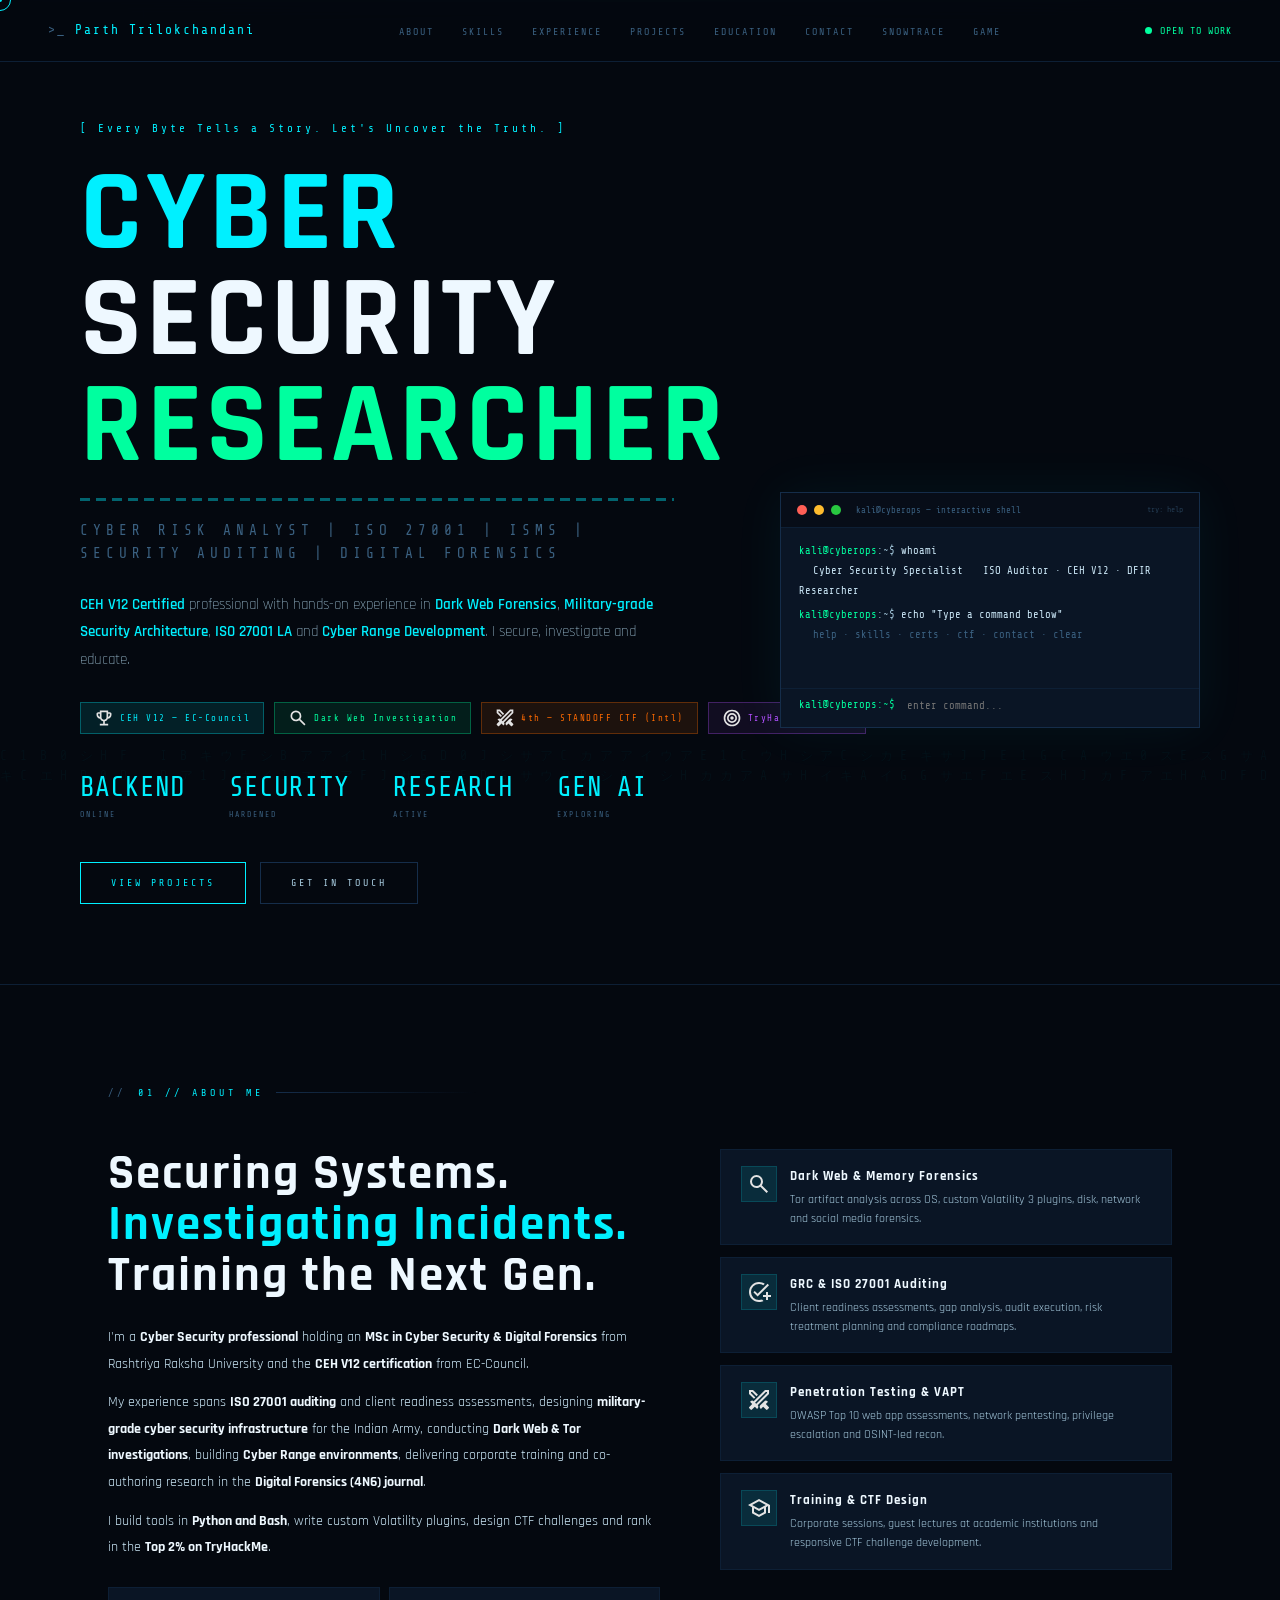
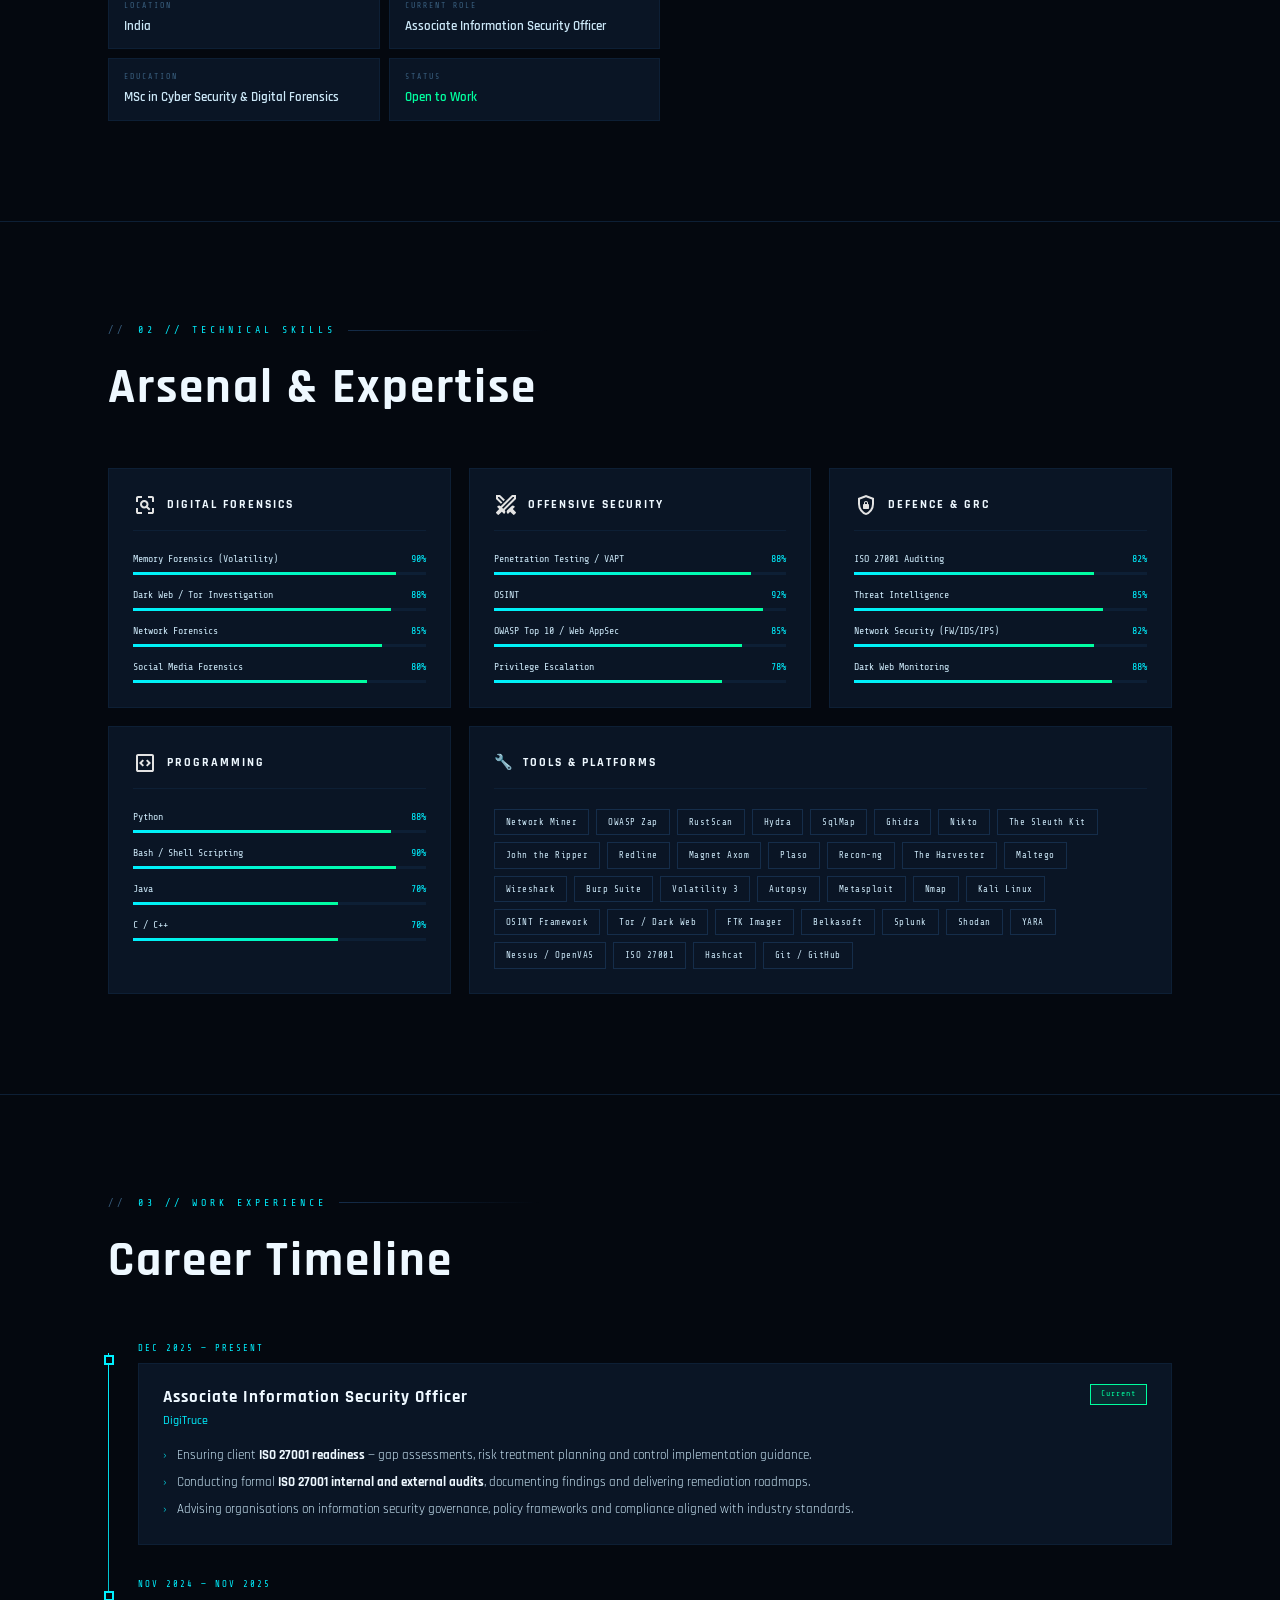
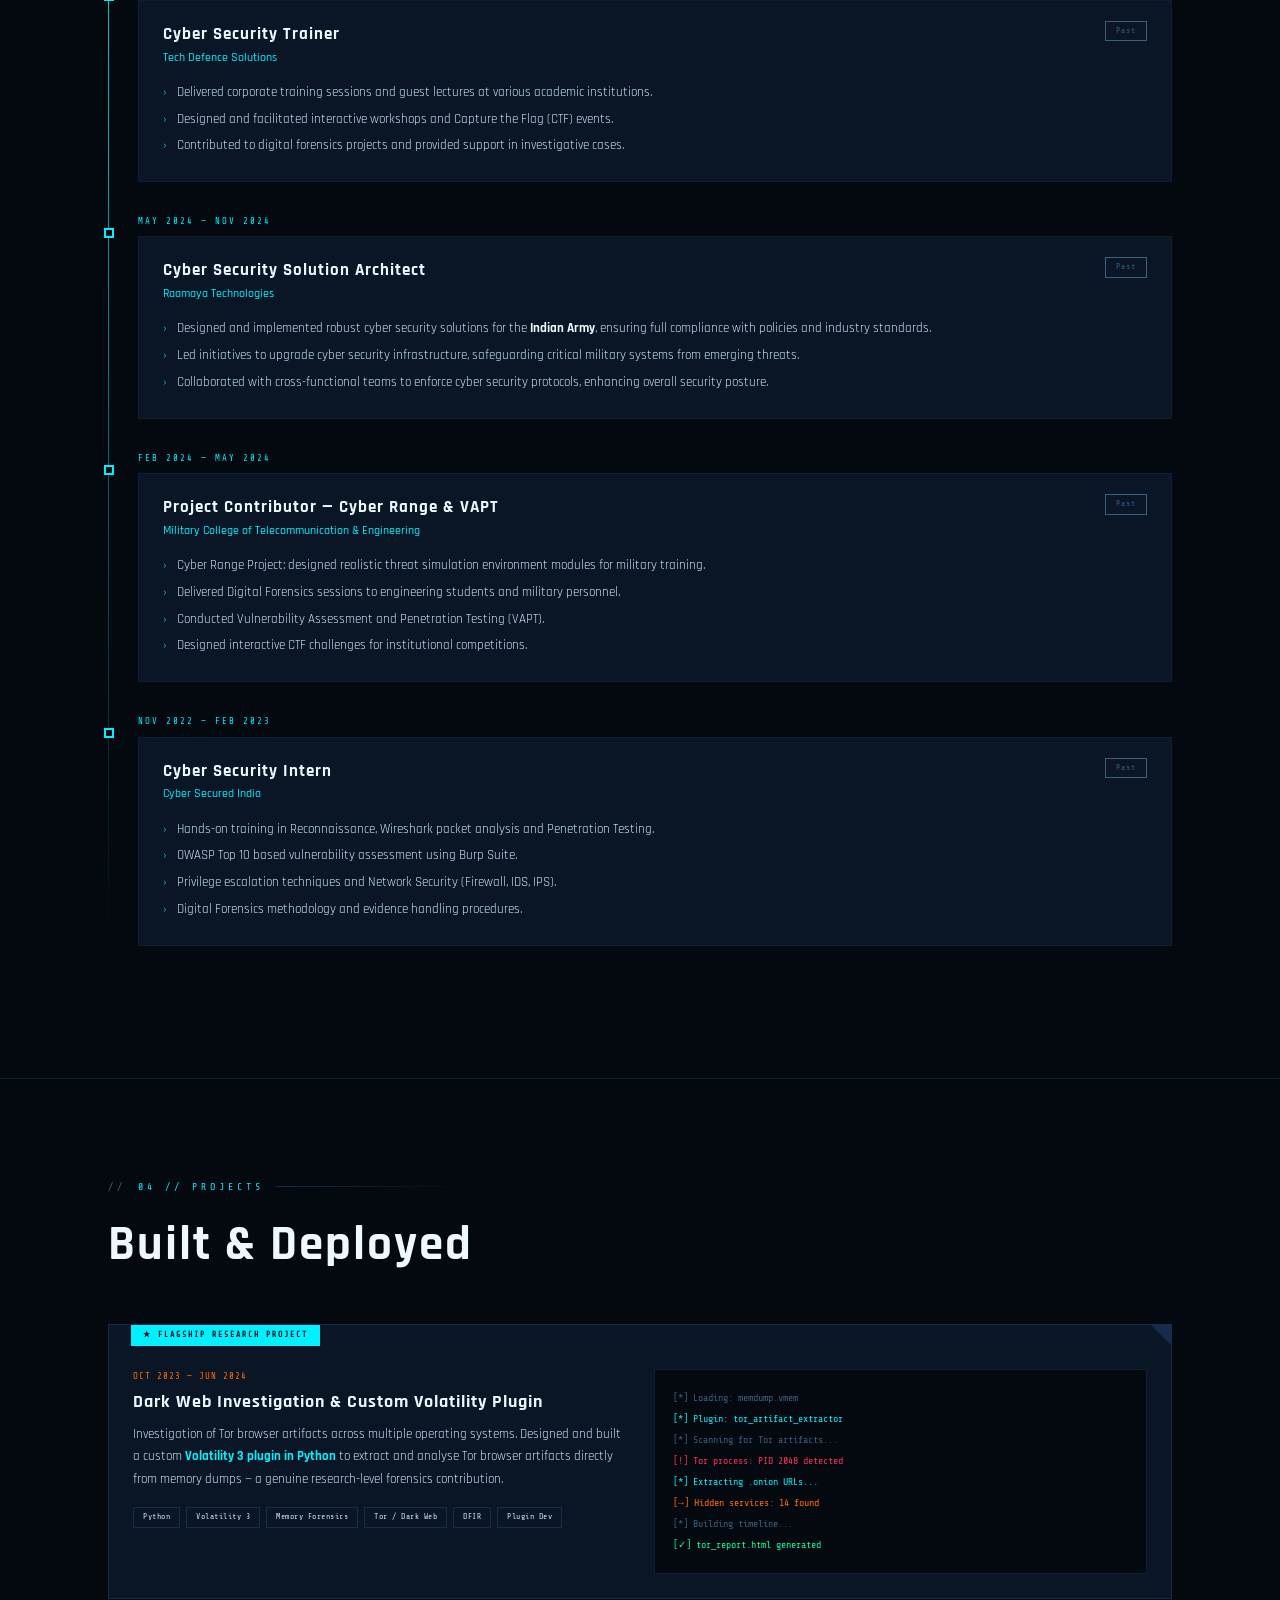
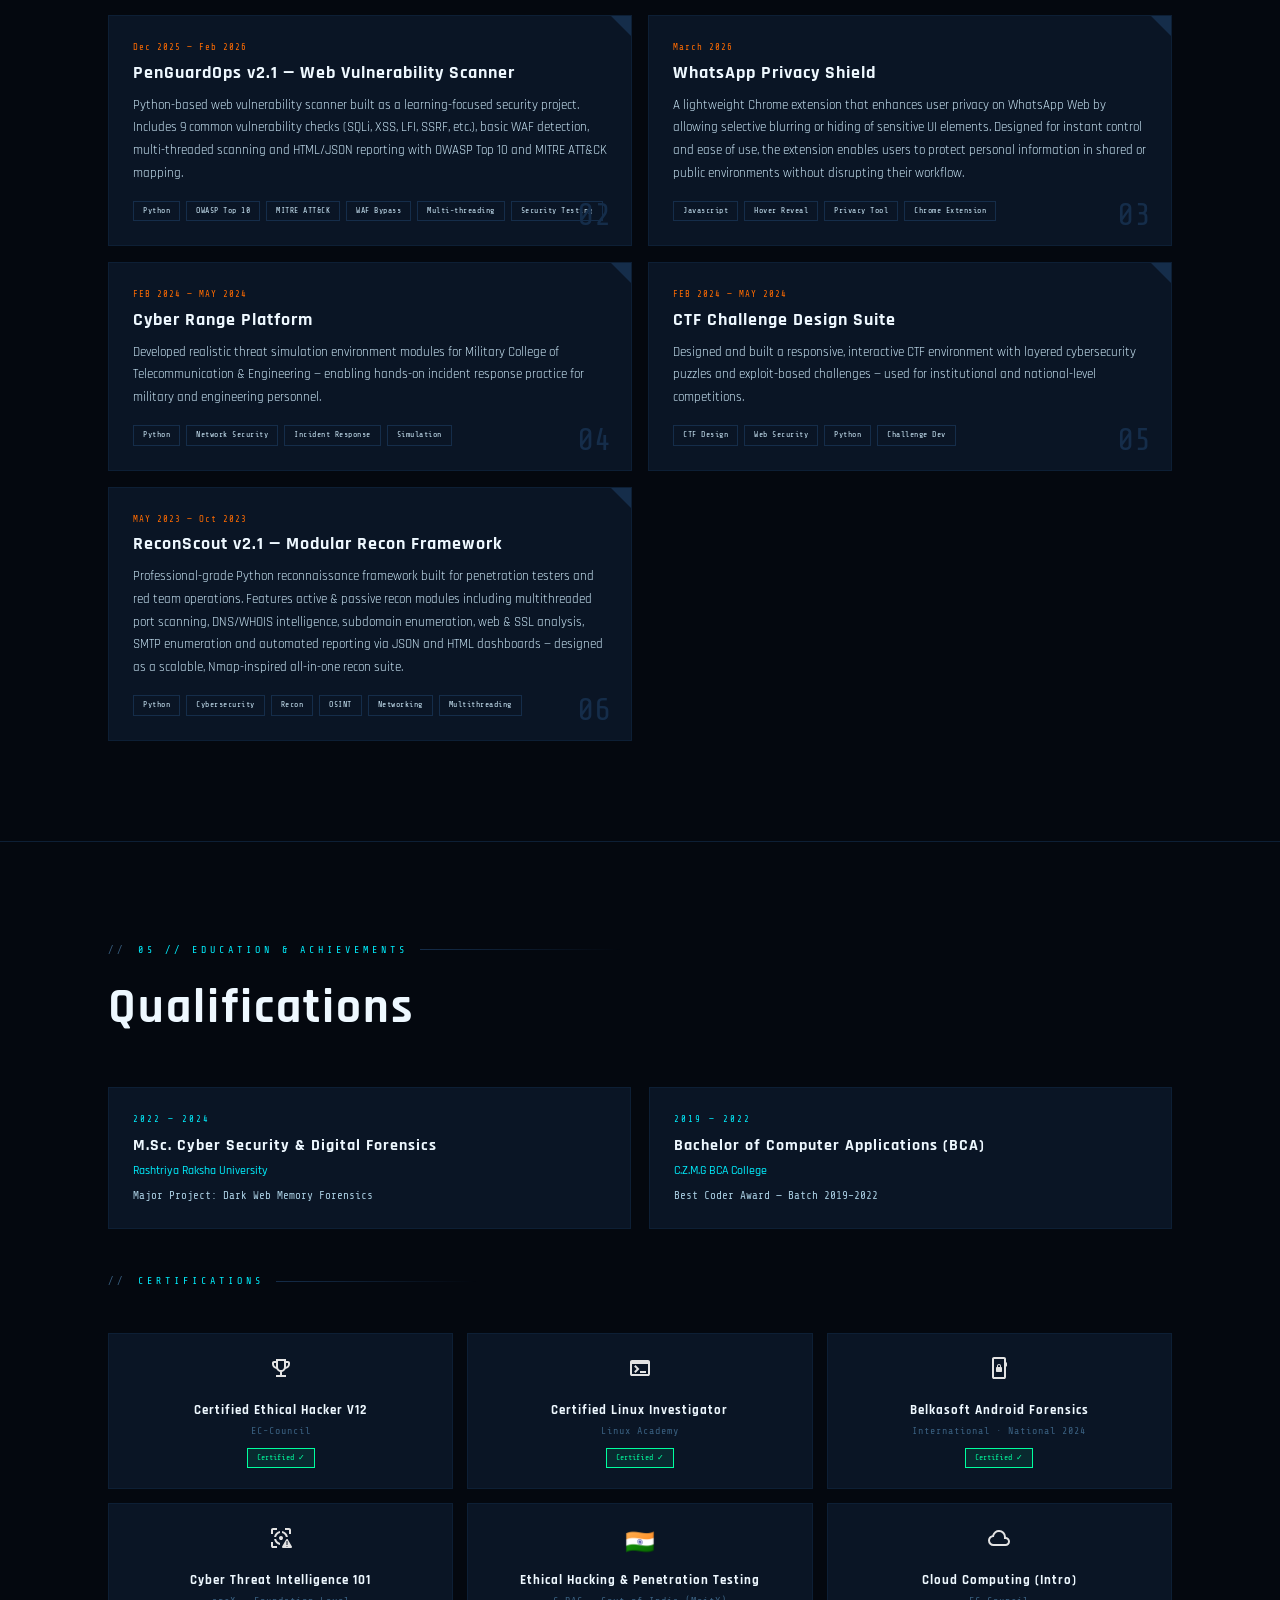
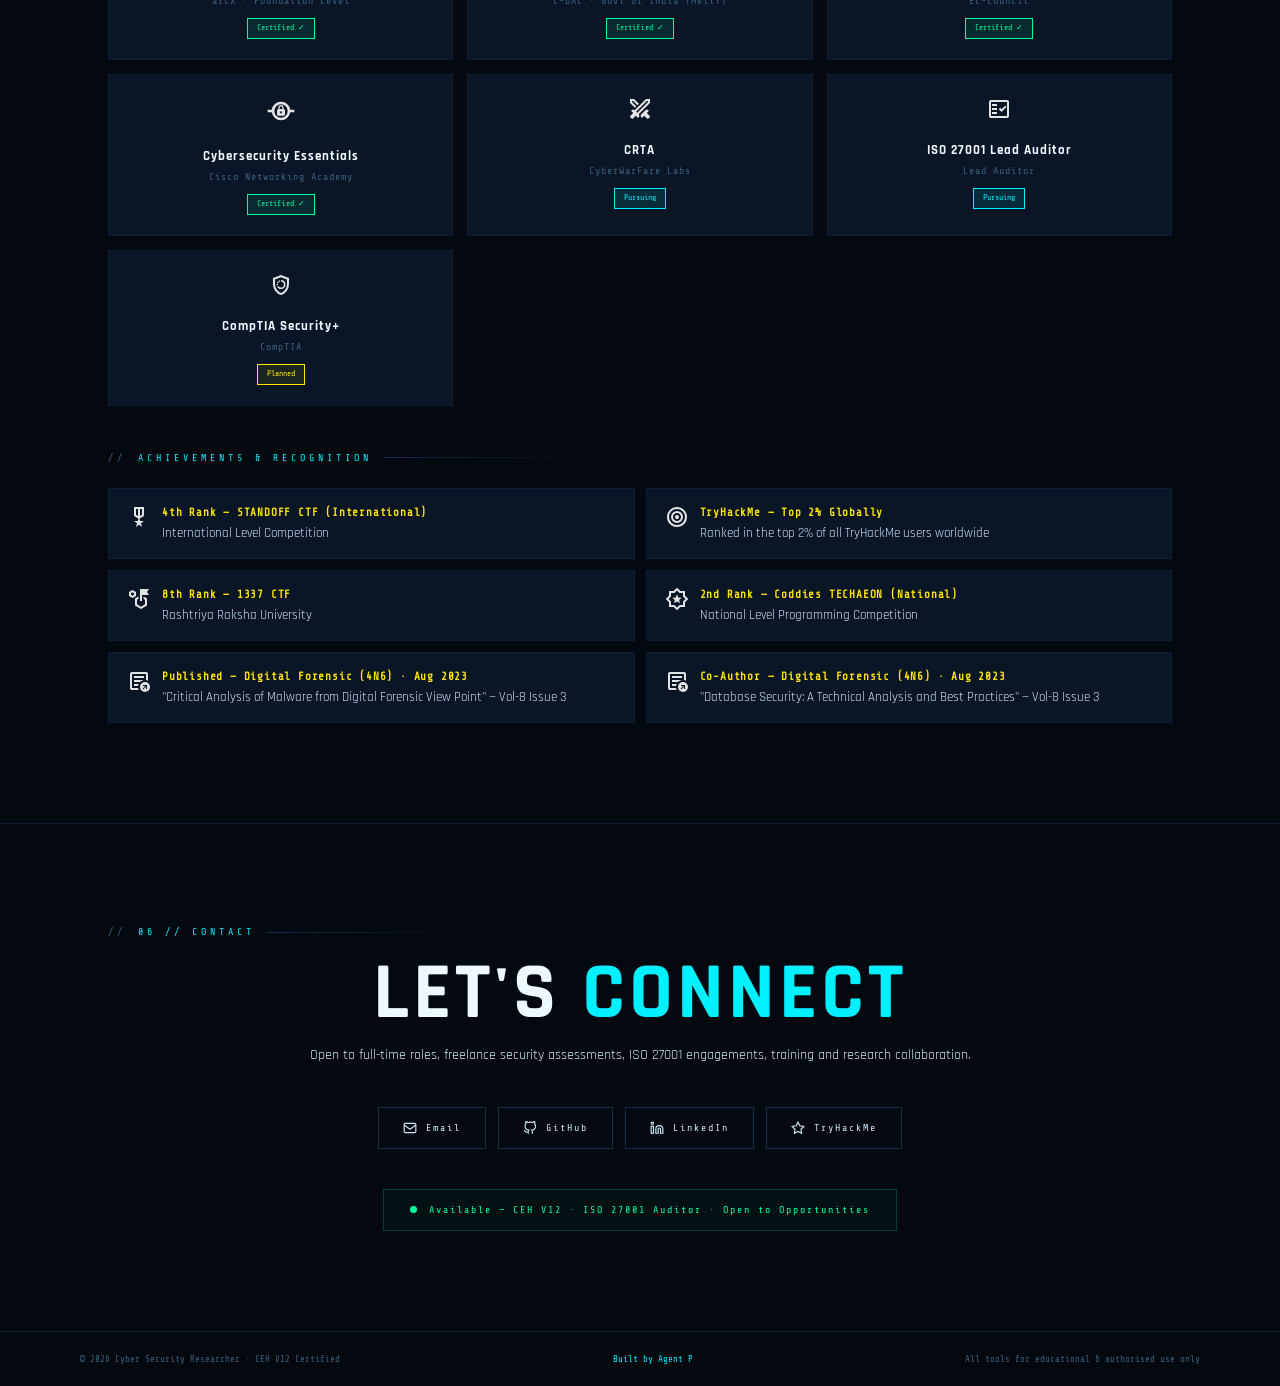
<file: index.html>
<!DOCTYPE html>
<html lang="en">
<head>
<meta charset="UTF-8">
<meta name="viewport" content="width=device-width, initial-scale=1.0">
<title>Cyber Security Researcher</title>
<link rel="icon" type="image/png" href="favicon.svg">
<link href="https://fonts.googleapis.com/css2?family=Share+Tech+Mono&family=Rajdhani:wght@300;400;500;600;700&display=swap" rel="stylesheet">
<link rel="stylesheet" href="styles.css">
</head>
<body>

<canvas id="matrix-canvas"></canvas>
<div class="scanline"></div>
<div class="cursor" id="cursor"></div>
<div class="cursor-dot" id="cursorDot"></div>

<nav>
  <div class="nav-logo"><span>&gt;_</span> Parth Trilokchandani</div>
  <ul class="nav-links">
    <li><a href="#about">About</a></li>
    <li><a href="#skills">Skills</a></li>
    <li><a href="#experience">Experience</a></li>
    <li><a href="#projects">Projects</a></li>
    <li><a href="#education">Education</a></li>
    <li><a href="#contact">Contact</a></li>
    <li><a href="https://parthtrilokchandani.github.io/SnowTrace/">SnowTrace</a></li>
    <li><a href="packet-defender.html">Game</a></li>
  </ul>
  <div class="nav-status"><div class="status-dot"></div>OPEN TO WORK</div>
  <button class="nav-hamburger" id="navHamburger" aria-label="Toggle navigation">
    <span></span><span></span><span></span>
  </button>
</nav>

<div class="mobile-nav" id="mobileNav">
  <a href="#about" class="mobile-nav-link">About</a>
  <a href="#skills" class="mobile-nav-link">Skills</a>
  <a href="#experience" class="mobile-nav-link">Experience</a>
  <a href="#projects" class="mobile-nav-link">Projects</a>
  <a href="#education" class="mobile-nav-link">Education</a>
  <a href="#contact" class="mobile-nav-link">Contact</a>
  <a href="packet-defender.html" class="mobile-nav-link">Game</a>
</div>

<main>

<!-- HERO -->
<section id="hero">
  <div class="hero-eyebrow">[ Every Byte Tells a Story. Let's Uncover the Truth. ]</div>
  <h1 class="hero-name"><span class="n-cyan">Cyber</span><br>Security<br><span class="n-green">Researcher</span></h1>
  <div class="hero-role">Cyber Risk Analyst | ISO 27001 | ISMS | Security Auditing | Digital Forensics</div>
  <p class="hero-tagline">
    <strong>CEH V12 Certified</strong> professional with hands-on experience in <strong>Dark Web Forensics</strong>,
    <strong>Military-grade Security Architecture</strong>, <strong>ISO 27001 LA</strong> and
    <strong>Cyber Range Development</strong>. I secure, investigate and educate.
  </p>
  <div class="hero-badges">
    <span class="hbadge hb-cyan"><svg height="20px" viewBox="0 -960 960 960" width="20px" fill="#e3e3e3"><path d="M280-120v-80h160v-124q-49-11-87.5-41.5T296-442q-75-9-125.5-65.5T120-640v-40q0-33 23.5-56.5T200-760h80v-80h400v80h80q33 0 56.5 23.5T840-680v40q0 76-50.5 132.5T664-442q-18 46-56.5 76.5T520-324v124h160v80H280Zm0-408v-152h-80v40q0 38 22 68.5t58 43.5Zm285 93q35-35 35-85v-240H360v240q0 50 35 85t85 35q50 0 85-35Zm115-93q36-13 58-43.5t22-68.5v-40h-80v152Zm-200-52Z"/></svg>
      CEH V12 — EC-Council</span>
    <span class="hbadge hb-green"><svg height="20px" viewBox="0 -960 960 960" width="20px" fill="#e3e3e3"><path d="M784-120 532-372q-30 24-69 38t-83 14q-109 0-184.5-75.5T120-580q0-109 75.5-184.5T380-840q109 0 184.5 75.5T640-580q0 44-14 83t-38 69l252 252-56 56ZM380-400q75 0 127.5-52.5T560-580q0-75-52.5-127.5T380-760q-75 0-127.5 52.5T200-580q0 75 52.5 127.5T380-400Z"/></svg>
      Dark Web Investigation</span>
    <span class="hbadge hb-orange"><svg height="20px" viewBox="0 -960 960 960" width="20px" fill="#e3e3e3"><path d="M762-96 645-212l-88 88-28-28q-23-23-23-57t23-57l169-169q23-23 57-23t57 23l28 28-88 88 116 117q12 12 12 28t-12 28l-50 50q-12 12-28 12t-28-12Zm118-628L426-270l5 4q23 23 23 57t-23 57l-28 28-88-88L198-96q-12 12-28 12t-28-12l-50-50q-12-12-12-28t12-28l116-117-88-88 28-28q23-23 57-23t57 23l4 5 454-454h160v160ZM334-583l24-23 23-24-23 24-24 23Zm-56 57L80-724v-160h160l198 198-57 56-174-174h-47v47l174 174-56 57Zm92 199 430-430v-47h-47L323-374l47 47Zm0 0-24-23-23-24 23 24 24 23Z"/></svg>
      4th — STANDOFF CTF (Intl)</span>
    <span class="hbadge hb-purple"><svg height="20px" viewBox="0 -960 960 960" width="20px" fill="#e3e3e3"><path d="M324-111.5Q251-143 197-197t-85.5-127Q80-397 80-480t31.5-156Q143-709 197-763t127-85.5Q397-880 480-880t156 31.5Q709-817 763-763t85.5 127Q880-563 880-480t-31.5 156Q817-251 763-197t-127 85.5Q563-80 480-80t-156-31.5ZM707-253q93-93 93-227t-93-227q-93-93-227-93t-227 93q-93 93-93 227t93 227q93 93 227 93t227-93Zm-397-57q-70-70-70-170t70-170q70-70 170-70t170 70q70 70 70 170t-70 170q-70 70-170 70t-170-70Zm283-57q47-47 47-113t-47-113q-47-47-113-47t-113 47q-47 47-47 113t47 113q47 47 113 47t113-47Zm-169.5-56.5Q400-447 400-480t23.5-56.5Q447-560 480-560t56.5 23.5Q560-513 560-480t-23.5 56.5Q513-400 480-400t-56.5-23.5Z"/></svg>
      TryHackMe Top 2%</span>
  </div>
  <div class="hero-stats">
    <div><div class="hstat-num">BACKEND</div><div class="hstat-label">ONLINE</div></div>
    <div><div class="hstat-num">SECURITY</div><div class="hstat-label">HARDENED</div></div>
    <div><div class="hstat-num">RESEARCH</div><div class="hstat-label">ACTIVE</div></div>
    <div><div class="hstat-num">GEN AI</div><div class="hstat-label">EXPLORING</div></div>
  </div>

  <div class="hero-cta">
    <a href="#projects" class="btn-primary"><span>View Projects</span></a>
    <a href="#contact" class="btn-secondary">Get In Touch</a>
  </div>

  <!-- INTERACTIVE TERMINAL -->
  <div class="hero-terminal">
    <div class="term-bar">
      <div class="term-dot td1"></div><div class="term-dot td2"></div><div class="term-dot td3"></div>
      <span class="term-title">kali@cyberops — interactive shell</span>
      <span class="term-hint">try: help</span>
    </div>
    <div class="term-output" id="termOutput">
      <span class="t-line"><span class="t-prompt">kali@cyberops</span>:~$ <span class="t-cmd">whoami</span></span>
      <span class="t-bright">  Cyber Security Specialist</span>
      <span class="t-bright">  ISO Auditor · CEH V12 · DFIR Researcher</span>
      <span class="t-gap"></span>
      <span class="t-line"><span class="t-prompt">kali@cyberops</span>:~$ <span class="t-cmd">echo "Type a command below"</span></span>
      <span class="t-out">  help · skills · certs · ctf · contact · clear</span>
    </div>
    <div class="term-input-row">
      <span class="term-input-prompt">kali@cyberops:~$&nbsp;</span>
      <input class="term-input" id="termInput" type="text" autocomplete="off" spellcheck="false" placeholder="enter command...">
    </div>
  </div>
</section>

<!-- ABOUT -->
<section id="about">
  <div class="section-wrap">
    <div class="section-label">01 // About Me</div>
    <div class="about-grid">
      <div>
        <h2 class="about-h2">Securing Systems.<br><em>Investigating Incidents.</em><br>Training the Next Gen.</h2>
        <p class="about-text">I'm a <strong>Cyber Security professional</strong> holding an <strong>MSc in Cyber Security &amp; Digital Forensics</strong> from Rashtriya Raksha University and the <strong>CEH V12 certification</strong> from EC-Council.</p>
        <p class="about-text">My experience spans <strong>ISO 27001 auditing</strong> and client readiness assessments, designing <strong>military-grade cyber security infrastructure</strong> for the Indian Army, conducting <strong>Dark Web &amp; Tor investigations</strong>, building <strong>Cyber Range environments</strong>, delivering corporate training and co-authoring research in the <strong>Digital Forensics (4N6) journal</strong>.</p>
        <p class="about-text">I build tools in <strong>Python and Bash</strong>, write custom Volatility plugins, design CTF challenges and rank in the <strong>Top 2% on TryHackMe</strong>.</p>
        <div class="info-grid">
          <div class="info-item"><div class="info-key">Location</div><div class="info-val">India</div></div>
          <div class="info-item"><div class="info-key">Current Role</div><div class="info-val">Associate Information Security Officer</div></div>
          <div class="info-item"><div class="info-key">Education</div><div class="info-val">MSc in Cyber Security &amp; Digital Forensics</div></div>
          <div class="info-item"><div class="info-key">Status</div><div class="info-val" style="color:var(--green)">Open to Work</div></div>
        </div>
      </div>
      <div class="focus-list">
        <div class="focus-item reveal">
          <div class="focus-icon"><svg height="24px" viewBox="0 -960 960 960" width="24px" fill="#e3e3e3"><path d="M784-120 532-372q-30 24-69 38t-83 14q-109 0-184.5-75.5T120-580q0-109 75.5-184.5T380-840q109 0 184.5 75.5T640-580q0 44-14 83t-38 69l252 252-56 56ZM380-400q75 0 127.5-52.5T560-580q0-75-52.5-127.5T380-760q-75 0-127.5 52.5T200-580q0 75 52.5 127.5T380-400Z"/></svg>
          </div>
          <div><div class="focus-title">Dark Web &amp; Memory Forensics</div><div class="focus-desc">Tor artifact analysis across OS, custom Volatility 3 plugins, disk, network and social media forensics.</div></div>
        </div>
        <div class="focus-item reveal">
          <div class="focus-icon"><svg height="24px" viewBox="0 -960 960 960" width="24px" fill="#e3e3e3"><path d="M480-80q-83 0-156-31.5T197-197q-54-54-85.5-127T80-480q0-83 31.5-156T197-763q54-54 127-85.5T480-880q65 0 123 19t107 53l-58 59q-38-24-81-37.5T480-800q-133 0-226.5 93.5T160-480q0 133 93.5 226.5T480-160q32 0 62-6t58-17l60 61q-41 20-86 31t-94 11Zm280-80v-120H640v-80h120v-120h80v120h120v80H840v120h-80ZM424-296 254-466l56-56 114 114 400-401 56 56-456 457Z"/></svg>
          </div>
          <div><div class="focus-title">GRC &amp; ISO 27001 Auditing</div><div class="focus-desc">Client readiness assessments, gap analysis, audit execution, risk treatment planning and compliance roadmaps.</div></div>
        </div>
        <div class="focus-item reveal">
          <div class="focus-icon"><svg height="24px" viewBox="0 -960 960 960" width="24px" fill="#e3e3e3"><path d="M762-96 645-212l-88 88-28-28q-23-23-23-57t23-57l169-169q23-23 57-23t57 23l28 28-88 88 116 117q12 12 12 28t-12 28l-50 50q-12 12-28 12t-28-12Zm118-628L426-270l5 4q23 23 23 57t-23 57l-28 28-88-88L198-96q-12 12-28 12t-28-12l-50-50q-12-12-12-28t12-28l116-117-88-88 28-28q23-23 57-23t57 23l4 5 454-454h160v160ZM334-583l24-23 23-24-23 24-24 23Zm-56 57L80-724v-160h160l198 198-57 56-174-174h-47v47l174 174-56 57Zm92 199 430-430v-47h-47L323-374l47 47Zm0 0-24-23-23-24 23 24 24 23Z"/></svg>
          </div>
          <div><div class="focus-title">Penetration Testing &amp; VAPT</div><div class="focus-desc">OWASP Top 10 web app assessments, network pentesting, privilege escalation and OSINT-led recon.</div></div>
        </div>
        <div class="focus-item reveal">
          <div class="focus-icon"><svg height="24px" viewBox="0 -960 960 960" width="24px" fill="#e3e3e3"><path d="M480-120 200-272v-240L40-600l440-240 440 240v320h-80v-276l-80 44v240L480-120Zm0-332 274-148-274-148-274 148 274 148Zm0 241 200-108v-151L480-360 280-470v151l200 108Zm0-241Zm0 90Zm0 0Z"/></svg>
          </div>
          <div><div class="focus-title">Training &amp; CTF Design</div><div class="focus-desc">Corporate sessions, guest lectures at academic institutions and responsive CTF challenge development.</div></div>
        </div>
      </div>
    </div>
  </div>
</section>

<!-- SKILLS -->
<section id="skills">
  <div class="section-wrap">
    <div class="section-label">02 // Technical Skills</div>
    <h2 class="skills-h2">Arsenal &amp; Expertise</h2>
    <div class="skills-grid">
      <div class="skill-category reveal">
        <div class="skill-cat-header"><svg height="24px" viewBox="0 -960 960 960" width="24px" fill="#e3e3e3"><path d="M514-446q26-26 26-64t-26-64q-26-26-64-26t-64 26q-26 26-26 64t26 64q26 26 64 26t64-26Zm129 186L538-365q-20 13-42.5 19t-45.5 6q-71 0-120.5-49.5T280-510q0-71 49.5-120.5T450-680q71 0 120.5 49.5T620-510q0 23-6.5 45.5T594-422l106 106-57 56ZM200-120q-33 0-56.5-23.5T120-200v-160h80v160h160v80H200Zm400 0v-80h160v-160h80v160q0 33-23.5 56.5T760-120H600ZM120-600v-160q0-33 23.5-56.5T200-840h160v80H200v160h-80Zm640 0v-160H600v-80h160q33 0 56.5 23.5T840-760v160h-80Z"/></svg><span class="skill-cat-name">Digital Forensics</span></div>
        <div class="skill-bars">
          <div><div class="skill-bar-top"><span class="skill-name">Memory Forensics (Volatility)</span><span class="skill-pct">90%</span></div><div class="skill-bar-track"><div class="skill-bar-fill" data-width="90"></div></div></div>
          <div><div class="skill-bar-top"><span class="skill-name">Dark Web / Tor Investigation</span><span class="skill-pct">88%</span></div><div class="skill-bar-track"><div class="skill-bar-fill" data-width="88"></div></div></div>
          <div><div class="skill-bar-top"><span class="skill-name">Network Forensics</span><span class="skill-pct">85%</span></div><div class="skill-bar-track"><div class="skill-bar-fill" data-width="85"></div></div></div>
          <div><div class="skill-bar-top"><span class="skill-name">Social Media Forensics</span><span class="skill-pct">80%</span></div><div class="skill-bar-track"><div class="skill-bar-fill" data-width="80"></div></div></div>
        </div>
      </div>
      <div class="skill-category reveal">
        <div class="skill-cat-header"><svg xmlns="http://www.w3.org/2000/svg" height="24px" viewBox="0 -960 960 960" width="24px" fill="#e3e3e3"><path d="M762-96 645-212l-88 88-28-28q-23-23-23-57t23-57l169-169q23-23 57-23t57 23l28 28-88 88 116 117q12 12 12 28t-12 28l-50 50q-12 12-28 12t-28-12Zm118-628L426-270l5 4q23 23 23 57t-23 57l-28 28-88-88L198-96q-12 12-28 12t-28-12l-50-50q-12-12-12-28t12-28l116-117-88-88 28-28q23-23 57-23t57 23l4 5 454-454h160v160ZM334-583l24-23 23-24-23 24-24 23Zm-56 57L80-724v-160h160l198 198-57 56-174-174h-47v47l174 174-56 57Zm92 199 430-430v-47h-47L323-374l47 47Zm0 0-24-23-23-24 23 24 24 23Z"/></svg><span class="skill-cat-name">Offensive Security</span></div>
        <div class="skill-bars">
          <div><div class="skill-bar-top"><span class="skill-name">Penetration Testing / VAPT</span><span class="skill-pct">88%</span></div><div class="skill-bar-track"><div class="skill-bar-fill" data-width="88"></div></div></div>
          <div><div class="skill-bar-top"><span class="skill-name">OSINT</span><span class="skill-pct">92%</span></div><div class="skill-bar-track"><div class="skill-bar-fill" data-width="92"></div></div></div>
          <div><div class="skill-bar-top"><span class="skill-name">OWASP Top 10 / Web AppSec</span><span class="skill-pct">85%</span></div><div class="skill-bar-track"><div class="skill-bar-fill" data-width="85"></div></div></div>
          <div><div class="skill-bar-top"><span class="skill-name">Privilege Escalation</span><span class="skill-pct">78%</span></div><div class="skill-bar-track"><div class="skill-bar-fill" data-width="78"></div></div></div>
        </div>
      </div>
      <div class="skill-category reveal">
        <div class="skill-cat-header"><svg xmlns="http://www.w3.org/2000/svg" height="24px" viewBox="0 -960 960 960" width="24px" fill="#e3e3e3"><path d="M480-80q-139-35-229.5-159.5T160-516v-244l320-120 320 120v244q0 152-90.5 276.5T480-80Zm0-84q104-33 172-132t68-220v-189l-240-90-240 90v189q0 121 68 220t172 132Zm0-316Zm-80 160h160q17 0 28.5-11.5T600-360v-120q0-17-11.5-28.5T560-520v-40q0-33-23.5-56.5T480-640q-33 0-56.5 23.5T400-560v40q-17 0-28.5 11.5T360-480v120q0 17 11.5 28.5T400-320Zm40-200v-40q0-17 11.5-28.5T480-600q17 0 28.5 11.5T520-560v40h-80Z"/></svg><span class="skill-cat-name">Defence &amp; GRC</span></div>
        <div class="skill-bars">
          <div><div class="skill-bar-top"><span class="skill-name">ISO 27001 Auditing</span><span class="skill-pct">82%</span></div><div class="skill-bar-track"><div class="skill-bar-fill" data-width="82"></div></div></div>
          <div><div class="skill-bar-top"><span class="skill-name">Threat Intelligence</span><span class="skill-pct">85%</span></div><div class="skill-bar-track"><div class="skill-bar-fill" data-width="85"></div></div></div>
          <div><div class="skill-bar-top"><span class="skill-name">Network Security (FW/IDS/IPS)</span><span class="skill-pct">82%</span></div><div class="skill-bar-track"><div class="skill-bar-fill" data-width="82"></div></div></div>
          <div><div class="skill-bar-top"><span class="skill-name">Dark Web Monitoring</span><span class="skill-pct">88%</span></div><div class="skill-bar-track"><div class="skill-bar-fill" data-width="88"></div></div></div>
        </div>
      </div>
      <div class="skill-category reveal">
        <div class="skill-cat-header"><svg xmlns="http://www.w3.org/2000/svg" height="24px" viewBox="0 -960 960 960" width="24px" fill="#e3e3e3"><path d="m384-336 56-57-87-87 87-87-56-57-144 144 144 144Zm192 0 144-144-144-144-56 57 87 87-87 87 56 57ZM200-120q-33 0-56.5-23.5T120-200v-560q0-33 23.5-56.5T200-840h560q33 0 56.5 23.5T840-760v560q0 33-23.5 56.5T760-120H200Zm0-80h560v-560H200v560Zm0-560v560-560Z"/></svg><span class="skill-cat-name">Programming</span></div>
        <div class="skill-bars">
          <div><div class="skill-bar-top"><span class="skill-name">Python</span><span class="skill-pct">88%</span></div><div class="skill-bar-track"><div class="skill-bar-fill" data-width="88"></div></div></div>
          <div><div class="skill-bar-top"><span class="skill-name">Bash / Shell Scripting</span><span class="skill-pct">90%</span></div><div class="skill-bar-track"><div class="skill-bar-fill" data-width="90"></div></div></div>
          <div><div class="skill-bar-top"><span class="skill-name">Java</span><span class="skill-pct">70%</span></div><div class="skill-bar-track"><div class="skill-bar-fill" data-width="70"></div></div></div>
          <div><div class="skill-bar-top"><span class="skill-name">C / C++</span><span class="skill-pct">70%</span></div><div class="skill-bar-track"><div class="skill-bar-fill" data-width="70"></div></div></div>
        </div>
      </div>
      <div class="skill-category reveal" style="grid-column:span 2">
        <div class="skill-cat-header"><span class="skill-cat-icon">🔧</span><span class="skill-cat-name">Tools &amp; Platforms</span></div>
        <div class="tool-tags">
          <span class="tool-tag">Network Miner</span><span class="tool-tag">OWASP Zap</span><span class="tool-tag">RustScan</span>
          <span class="tool-tag">Hydra</span><span class="tool-tag">SqlMap</span><span class="tool-tag">Ghidra</span>
          <span class="tool-tag">Nikto</span><span class="tool-tag">The Sleuth Kit</span><span class="tool-tag">John the Ripper</span>
          <span class="tool-tag">Redline</span><span class="tool-tag">Magnet Axom</span><span class="tool-tag">Plaso</span>
          <span class="tool-tag">Recon-ng</span><span class="tool-tag">The Harvester</span><span class="tool-tag">Maltego</span>
          <span class="tool-tag">Wireshark</span><span class="tool-tag">Burp Suite</span><span class="tool-tag">Volatility 3</span>
          <span class="tool-tag">Autopsy</span><span class="tool-tag">Metasploit</span><span class="tool-tag">Nmap</span>
          <span class="tool-tag">Kali Linux</span><span class="tool-tag">OSINT Framework</span><span class="tool-tag">Tor / Dark Web</span>
          <span class="tool-tag">FTK Imager</span><span class="tool-tag">Belkasoft</span><span class="tool-tag">Splunk</span>
          <span class="tool-tag">Shodan</span><span class="tool-tag">YARA</span><span class="tool-tag">Nessus / OpenVAS</span>
          <span class="tool-tag">ISO 27001</span><span class="tool-tag">Hashcat</span><span class="tool-tag">Git / GitHub</span>
        </div>
      </div>
    </div>
  </div>
</section>

<!-- EXPERIENCE -->
<section id="experience">
  <div class="section-wrap">
    <div class="section-label">03 // Work Experience</div>
    <h2 class="exp-h2">Career Timeline</h2>
    <div class="exp-timeline">

      <div class="exp-item reveal">
        <div class="exp-period">DEC 2025 — PRESENT</div>
        <div class="exp-card">
          <div class="exp-top">
            <div><div class="exp-role">Associate Information Security Officer</div><div class="exp-org">DigiTruce</div></div>
            <span class="exp-tag tag-current">Current</span>
          </div>
          <ul class="exp-bullets">
            <li>Ensuring client <strong>ISO 27001 readiness</strong> — gap assessments, risk treatment planning and control implementation guidance.</li>
            <li>Conducting formal <strong>ISO 27001 internal and external audits</strong>, documenting findings and delivering remediation roadmaps.</li>
            <li>Advising organisations on information security governance, policy frameworks and compliance aligned with industry standards.</li>
          </ul>
        </div>
      </div>

      <div class="exp-item reveal">
        <div class="exp-period">NOV 2024 — NOV 2025</div>
        <div class="exp-card">
          <div class="exp-top">
            <div><div class="exp-role">Cyber Security Trainer</div><div class="exp-org">Tech Defence Solutions</div></div>
            <span class="exp-tag tag-past">Past</span>
          </div>
          <ul class="exp-bullets">
            <li>Delivered corporate training sessions and guest lectures at various academic institutions.</li>
            <li>Designed and facilitated interactive workshops and Capture the Flag (CTF) events.</li>
            <li>Contributed to digital forensics projects and provided support in investigative cases.</li>
          </ul>
        </div>
      </div>

      <div class="exp-item reveal">
        <div class="exp-period">MAY 2024 — NOV 2024</div>
        <div class="exp-card">
          <div class="exp-top">
            <div><div class="exp-role">Cyber Security Solution Architect</div><div class="exp-org">Raamaya Technologies</div></div>
            <span class="exp-tag tag-past">Past</span>
          </div>
          <ul class="exp-bullets">
            <li>Designed and implemented robust cyber security solutions for the <strong>Indian Army</strong>, ensuring full compliance with policies and industry standards.</li>
            <li>Led initiatives to upgrade cyber security infrastructure, safeguarding critical military systems from emerging threats.</li>
            <li>Collaborated with cross-functional teams to enforce cyber security protocols, enhancing overall security posture.</li>
          </ul>
        </div>
      </div>

      <div class="exp-item reveal">
        <div class="exp-period">FEB 2024 — MAY 2024</div>
        <div class="exp-card">
          <div class="exp-top">
            <div><div class="exp-role">Project Contributor — Cyber Range &amp; VAPT</div><div class="exp-org">Military College of Telecommunication &amp; Engineering</div></div>
            <span class="exp-tag tag-past">Past</span>
          </div>
          <ul class="exp-bullets">
            <li>Cyber Range Project: designed realistic threat simulation environment modules for military training.</li>
            <li>Delivered Digital Forensics sessions to engineering students and military personnel.</li>
            <li>Conducted Vulnerability Assessment and Penetration Testing (VAPT).</li>
            <li>Designed interactive CTF challenges for institutional competitions.</li>
          </ul>
        </div>
      </div>

      <div class="exp-item reveal">
        <div class="exp-period">NOV 2022 — FEB 2023</div>
        <div class="exp-card">
          <div class="exp-top">
            <div><div class="exp-role">Cyber Security Intern</div><div class="exp-org">Cyber Secured India</div></div>
            <span class="exp-tag tag-past">Past</span>
          </div>
          <ul class="exp-bullets">
            <li>Hands-on training in Reconnaissance, Wireshark packet analysis and Penetration Testing.</li>
            <li>OWASP Top 10 based vulnerability assessment using Burp Suite.</li>
            <li>Privilege escalation techniques and Network Security (Firewall, IDS, IPS).</li>
            <li>Digital Forensics methodology and evidence handling procedures.</li>
          </ul>
        </div>
      </div>

    </div>
  </div>
</section>

<!-- PROJECTS -->
<section id="projects">
  <div class="section-wrap">
    <div class="section-label">04 // Projects</div>
    <h2 class="proj-h2">Built &amp; Deployed</h2>
    <div class="projects-grid">

      <div class="project-card featured-proj reveal">
        <div class="feat-label">★ Flagship Research Project</div>
        <div class="feat-inner">
          <div>
            <div class="proj-period">OCT 2023 — JUN 2024</div>
            <div class="proj-title">Dark Web Investigation &amp; Custom Volatility Plugin</div>
            <div class="proj-desc">Investigation of Tor browser artifacts across multiple operating systems. Designed and built a custom <strong>Volatility 3 plugin in Python</strong> to extract and analyse Tor browser artifacts directly from memory dumps — a genuine research-level forensics contribution.</div>
            <div class="proj-tags">
              <span class="proj-tag">Python</span><span class="proj-tag">Volatility 3</span>
              <span class="proj-tag">Memory Forensics</span><span class="proj-tag">Tor / Dark Web</span>
              <span class="proj-tag">DFIR</span><span class="proj-tag">Plugin Dev</span>
            </div>
          </div>
          <div class="feat-visual">
            <span class="fv-dim">[*] Loading: memdump.vmem</span>
            <span>[*] Plugin: tor_artifact_extractor</span>
            <span class="fv-dim">[*] Scanning for Tor artifacts...</span>
            <span class="fv-red">[!] Tor process: PID 2048 detected</span>
            <span>[*] Extracting .onion URLs...</span>
            <span class="fv-orange">[→] Hidden services: 14 found</span>
            <span class="fv-dim">[*] Building timeline...</span>
            <span class="fv-green">[✓] tor_report.html generated</span>
          </div>
        </div>
      </div>

      <a href="https://github.com/ParthTrilokchandani/penguardops_v2.1" target="_blank" style="text-decoration: none; color: inherit;">
        <div class="project-card reveal">
        <div class="proj-period">Dec 2025 — Feb 2026</div>
        <div class="proj-title">PenGuardOps v2.1 — Web Vulnerability Scanner</div>
        <div class="proj-desc">Python-based web vulnerability scanner built as a learning-focused security project. Includes 9 common vulnerability checks (SQLi, XSS, LFI, SSRF, etc.), basic WAF detection, multi-threaded scanning and HTML/JSON reporting with OWASP Top 10 and MITRE ATT&CK mapping.</div>
        <div class="proj-tags"><span class="proj-tag">Python</span><span class="proj-tag">OWASP Top 10</span><span class="proj-tag">MITRE ATT&CK</span><span class="proj-tag">WAF Bypass</span><span class="proj-tag">Multi-threading</span><span class="proj-tag">Security Testing</span></div>
        <div class="proj-num">02</div>
        </div>
      </a>

      <a href="https://github.com/ParthTrilokchandani/whatsapp_blur_extension.git" target="_blank" style="text-decoration: none; color: inherit;">
        <div class="project-card reveal">
          <div class="proj-period">March 2026</div>
          <div class="proj-title">WhatsApp Privacy Shield</div>
          <div class="proj-desc">A lightweight Chrome extension that enhances user privacy on WhatsApp Web by allowing selective blurring or hiding of sensitive UI elements. Designed for instant control and ease of use, the extension enables users to protect personal information in shared or public environments without disrupting their workflow.</div>
          <div class="proj-tags"><span class="proj-tag">Javascript</span><span class="proj-tag">Hover Reveal</span><span class="proj-tag">Privacy Tool</span><span class="proj-tag">Chrome Extension</span></div>
          <div class="proj-num">03</div>
        </div>
      </a>

      <div class="project-card reveal">
        <div class="proj-period">FEB 2024 — MAY 2024</div>
        <div class="proj-title">Cyber Range Platform</div>
        <div class="proj-desc">Developed realistic threat simulation environment modules for Military College of Telecommunication &amp; Engineering — enabling hands-on incident response practice for military and engineering personnel.</div>
        <div class="proj-tags"><span class="proj-tag">Python</span><span class="proj-tag">Network Security</span><span class="proj-tag">Incident Response</span><span class="proj-tag">Simulation</span></div>
        <div class="proj-num">04</div>
      </div>

      <div class="project-card reveal">
        <div class="proj-period">FEB 2024 — MAY 2024</div>
        <div class="proj-title">CTF Challenge Design Suite</div>
        <div class="proj-desc">Designed and built a responsive, interactive CTF environment with layered cybersecurity puzzles and exploit-based challenges — used for institutional and national-level competitions.</div>
        <div class="proj-tags"><span class="proj-tag">CTF Design</span><span class="proj-tag">Web Security</span><span class="proj-tag">Python</span><span class="proj-tag">Challenge Dev</span></div>
        <div class="proj-num">05</div>
      </div>

      <a href="https://github.com/ParthTrilokchandani/ReconScout" target="_blank" style="text-decoration: none; color: inherit;">
        <div class="project-card reveal">
          <div class="proj-period">MAY 2023 — Oct 2023</div>
          <div class="proj-title">ReconScout v2.1 — Modular Recon Framework</div>
          <div class="proj-desc">
            Professional-grade Python reconnaissance framework built for penetration testers and red team operations. Features active & passive recon modules including multithreaded port scanning, DNS/WHOIS intelligence, subdomain enumeration, web & SSL analysis, SMTP enumeration and automated reporting via JSON and HTML dashboards — designed as a scalable, Nmap-inspired all-in-one recon suite.
          </div>
          <div class="proj-tags"><span class="proj-tag">Python</span><span class="proj-tag">Cybersecurity</span><span class="proj-tag">Recon</span><span class="proj-tag">OSINT</span><span class="proj-tag">Networking</span><span class="proj-tag">Multithreading</span></div>
          <div class="proj-num">06</div>
        </div>
      </a>

    </div>
  </div>
</section>

<!-- EDUCATION -->
<section id="education">
  <div class="section-wrap">
    <div class="section-label">05 // Education &amp; Achievements</div>
    <h2 class="edu-h2">Qualifications</h2>
    <div class="edu-grid">
      <div class="edu-card reveal">
        <div class="edu-year">2022 — 2024</div>
        <div class="edu-degree">M.Sc. Cyber Security &amp; Digital Forensics</div>
        <div class="edu-uni">Rashtriya Raksha University</div>
        <div class="edu-meta">Major Project: Dark Web Memory Forensics</div>
      </div>
      <div class="edu-card reveal">
        <div class="edu-year">2019 — 2022</div>
        <div class="edu-degree">Bachelor of Computer Applications (BCA)</div>
        <div class="edu-uni">C.Z.M.G BCA College</div>
        <div class="edu-meta">Best Coder Award — Batch 2019–2022</div>
      </div>
    </div>

    <div class="section-label" style="margin-top:44px;margin-bottom:20px">Certifications</div>
    <div class="cert-grid">
      <div class="cert-item reveal"><div class="cert-icon"><svg height="24px" viewBox="0 -960 960 960" width="24px" fill="#e3e3e3"><path d="M280-120v-80h160v-124q-49-11-87.5-41.5T296-442q-75-9-125.5-65.5T120-640v-40q0-33 23.5-56.5T200-760h80v-80h400v80h80q33 0 56.5 23.5T840-680v40q0 76-50.5 132.5T664-442q-18 46-56.5 76.5T520-324v124h160v80H280Zm0-408v-152h-80v40q0 38 22 68.5t58 43.5Zm285 93q35-35 35-85v-240H360v240q0 50 35 85t85 35q50 0 85-35Zm115-93q36-13 58-43.5t22-68.5v-40h-80v152Zm-200-52Z"/></svg></div><div class="cert-name">Certified Ethical Hacker V12</div><div class="cert-org">EC-Council</div><div class="cert-status cs-active">Certified ✓</div></div>
      <div class="cert-item reveal"><div class="cert-icon"><svg xmlns="http://www.w3.org/2000/svg" height="24px" viewBox="0 -960 960 960" width="24px" fill="#e3e3e3"><path d="M160-160q-33 0-56.5-23.5T80-240v-480q0-33 23.5-56.5T160-800h640q33 0 56.5 23.5T880-720v480q0 33-23.5 56.5T800-160H160Zm0-80h640v-400H160v400Zm140-40-56-56 103-104-104-104 57-56 160 160-160 160Zm180 0v-80h240v80H480Z"/></svg></div><div class="cert-name">Certified Linux Investigator</div><div class="cert-org">Linux Academy</div><div class="cert-status cs-active">Certified ✓</div></div>
      <div class="cert-item reveal"><div class="cert-icon"><svg xmlns="http://www.w3.org/2000/svg" height="24px" viewBox="0 -960 960 960" width="24px" fill="#e3e3e3"><path d="M280-40q-33 0-56.5-23.5T200-120v-720q0-33 23.5-56.5T280-920h400q33 0 56.5 23.5T760-840v124q18 7 29 22t11 34v80q0 19-11 34t-29 22v404q0 33-23.5 56.5T680-40H280Zm0-80h400v-720H280v720Zm0 0v-720 720Zm114-200h172q14 0 24-10t10-24v-132q0-14-10-24t-24-10h-6v-40q0-33-23.5-56.5T480-640q-33 0-56.5 23.5T400-560v40h-6q-14 0-24 10t-10 24v132q0 14 10 24t24 10Zm46-200v-40q0-17 11.5-28.5T480-600q17 0 28.5 11.5T520-560v40h-80Z"/></svg></div><div class="cert-name">Belkasoft Android Forensics</div><div class="cert-org">International · National 2024</div><div class="cert-status cs-active">Certified ✓</div></div>
      <div class="cert-item reveal"><div class="cert-icon"><svg xmlns="http://www.w3.org/2000/svg" height="24px" viewBox="0 -960 960 960" width="24px" fill="#e3e3e3"><path d="M160-80q-33 0-56.5-23.5T80-160v-160h80v160h160v80H160ZM80-640v-160q0-33 23.5-56.5T160-880h160v80H160v160H80Zm360 436q-92-14-157-79t-79-157h80q12 59 54.5 101.5T440-284v80ZM204-520q14-92 79-157.5T440-756v80q-59 12-101.5 54.5T284-520h-80Zm276 120q-33 0-56.5-23.5T400-480q0-34 23.5-57t56.5-23q34 0 57 23t23 57q0 33-23 56.5T480-400Zm196-120q-12-59-54.5-101.5T520-676v-80q92 14 157.5 79T756-520h-80Zm124-120v-160H640v-80h160q33 0 56.5 23.5T880-800v160h-80ZM560-80q-11 0-19.5-5.5T526-100q-5-9-5.5-19.5T525-140l160-280q6-9 15.5-15t20.5-6q11 0 20 5.5t14 15.5l160 280q6 9 5.5 20t-5.5 20q-6 9-15 14.5T880-80H560Zm174-46q6-6 6-14t-6-14q-6-6-14-6t-14 6q-6 6-6 14t6 14q6 6 14 6t14-6Zm-34-74h40v-160h-40v160Z"/></svg></div><div class="cert-name">Cyber Threat Intelligence 101</div><div class="cert-org">arcX · Foundation Level</div><div class="cert-status cs-active">Certified ✓</div></div>
      <div class="cert-item reveal"><div class="cert-icon">🇮🇳</div><div class="cert-name">Ethical Hacking &amp; Penetration Testing</div><div class="cert-org">C-DAC · Govt of India (MeitY)</div><div class="cert-status cs-active">Certified ✓</div></div>
      <div class="cert-item reveal"><div class="cert-icon"><svg xmlns="http://www.w3.org/2000/svg" height="24px" viewBox="0 -960 960 960" width="24px" fill="#e3e3e3"><path d="M260-160q-91 0-155.5-63T40-377q0-78 47-139t123-78q25-92 100-149t170-57q117 0 198.5 81.5T760-520q69 8 114.5 59.5T920-340q0 75-52.5 127.5T740-160H260Zm0-80h480q42 0 71-29t29-71q0-42-29-71t-71-29h-60v-80q0-83-58.5-141.5T480-720q-83 0-141.5 58.5T280-520h-20q-58 0-99 41t-41 99q0 58 41 99t99 41Zm220-240Z"/></svg></div><div class="cert-name">Cloud Computing (Intro)</div><div class="cert-org">EC-Council</div><div class="cert-status cs-active">Certified ✓</div></div>
      <div class="cert-item reveal"><div class="cert-icon"><svg xmlns="http://www.w3.org/2000/svg" height="32px" viewBox="0 -960 960 960" width="32px" fill="#e3e3e3"><path d="M295.5-268.5Q217-337 203-440H80v-80h123q14-103 92.5-171.5T480-760q106 0 184.5 68.5T757-520h123v80H757q-14 103-92.5 171.5T480-200q-106 0-184.5-68.5ZM480-280q83 0 141.5-58.5T680-480q0-83-58.5-141.5T480-680q-83 0-141.5 58.5T280-480q0 83 58.5 141.5T480-280Zm-80-60h160q17 0 28.5-11.5T600-380v-120q0-17-11.5-28.5T560-540v-36q0-35-23-59.5T480-660q-33 0-56.5 23.5T400-580v40q-17 0-28.5 11.5T360-500v120q0 17 11.5 28.5T400-340Zm80-70q-13 0-21.5-8.5T450-440q0-13 8.5-21.5T480-470q13 0 21.5 8.5T510-440q0 13-8.5 21.5T480-410Zm-40-130v-40q0-17 11.5-28.5T480-620q17 0 28.5 11.5T520-580v40h-80Zm40 100Z"/></svg></div><div class="cert-name">Cybersecurity Essentials</div><div class="cert-org">Cisco Networking Academy</div><div class="cert-status cs-active">Certified ✓</div></div>
      <div class="cert-item reveal"><div class="cert-icon"><svg xmlns="http://www.w3.org/2000/svg" height="24px" viewBox="0 -960 960 960" width="24px" fill="#e3e3e3"><path d="M762-96 645-212l-88 88-28-28q-23-23-23-57t23-57l169-169q23-23 57-23t57 23l28 28-88 88 116 117q12 12 12 28t-12 28l-50 50q-12 12-28 12t-28-12Zm118-628L426-270l5 4q23 23 23 57t-23 57l-28 28-88-88L198-96q-12 12-28 12t-28-12l-50-50q-12-12-12-28t12-28l116-117-88-88 28-28q23-23 57-23t57 23l4 5 454-454h160v160ZM334-583l24-23 23-24-23 24-24 23Zm-56 57L80-724v-160h160l198 198-57 56-174-174h-47v47l174 174-56 57Zm92 199 430-430v-47h-47L323-374l47 47Zm0 0-24-23-23-24 23 24 24 23Z"/></svg></div><div class="cert-name">CRTA</div><div class="cert-org">CyberWarFare Labs</div><div class="cert-status cs-pursuing">Pursuing</div></div>
      <div class="cert-item reveal"><div class="cert-icon"><svg xmlns="http://www.w3.org/2000/svg" height="24px" viewBox="0 -960 960 960" width="24px" fill="#e3e3e3"><path d="M160-120q-33 0-56.5-23.5T80-200v-560q0-33 23.5-56.5T160-840h640q33 0 56.5 23.5T880-760v560q0 33-23.5 56.5T800-120H160Zm0-80h640v-560H160v560Zm40-80h200v-80H200v80Zm382-80 198-198-57-57-141 142-57-57-56 57 113 113Zm-382-80h200v-80H200v80Zm0-160h200v-80H200v80Zm-40 400v-560 560Z"/></svg></div><div class="cert-name">ISO 27001 Lead Auditor</div><div class="cert-org">Lead Auditor</div><div class="cert-status cs-pursuing">Pursuing</div></div>
      <div class="cert-item reveal"><div class="cert-icon"><svg xmlns="http://www.w3.org/2000/svg" height="24px" viewBox="0 -960 960 960" width="24px" fill="#e3e3e3"><path d="M480-320q75 0 127.5-52.5T660-500q0-75-52.5-127.5T480-680v60q50 0 85 35t35 85q0 50-35 85t-85 35q-33 0-61.5-17T374-443l-52 29q24 44 66 69t92 25ZM330-466q13 0 21.5-8.5T360-496q0-13-8.5-21.5T330-526q-13 0-21.5 8.5T300-496q0 13 8.5 21.5T330-466Zm43.5-92.5Q382-567 382-580t-8.5-21.5Q365-610 352-610t-21.5 8.5Q322-593 322-580t8.5 21.5Q339-550 352-550t21.5-8.5ZM410-605q13 0 21.5-8.5T440-635q0-13-8.5-21.5T410-665q-13 0-21.5 8.5T380-635q0 13 8.5 21.5T410-605Zm70 525q-139-35-229.5-159.5T160-516v-244l320-120 320 120v244q0 152-90.5 276.5T480-80Zm0-84q104-33 172-132t68-220v-189l-240-90-240 90v189q0 121 68 220t172 132Zm0-316Z"/></svg></div><div class="cert-name">CompTIA Security+</div><div class="cert-org">CompTIA</div><div class="cert-status cs-planned">Planned</div></div>
    </div>

    <div class="section-label achievements-label">Achievements &amp; Recognition</div>
    <div class="achieve-grid">
      <div class="achieve-item reveal"><div class="ach-icon"><svg xmlns="http://www.w3.org/2000/svg" height="24px" viewBox="0 -960 960 960" width="24px" fill="#e3e3e3"><path d="M280-880h400v314q0 23-10 41t-28 29l-142 84 28 92h152l-124 88 48 152-124-94-124 94 48-152-124-88h152l28-92-142-84q-18-11-28-29t-10-41v-314Zm80 80v234l80 48v-282h-80Zm240 0h-80v282l80-48v-234ZM480-647Zm-40-12Zm80 0Z"/></svg></div><div class="ach-text"><strong>4th Rank — STANDOFF CTF (International)</strong>International Level Competition</div></div>
      <div class="achieve-item reveal"><div class="ach-icon"><svg xmlns="http://www.w3.org/2000/svg" height="24px" viewBox="0 -960 960 960" width="24px" fill="#e3e3e3"><path d="M324-111.5Q251-143 197-197t-85.5-127Q80-397 80-480t31.5-156Q143-709 197-763t127-85.5Q397-880 480-880t156 31.5Q709-817 763-763t85.5 127Q880-563 880-480t-31.5 156Q817-251 763-197t-127 85.5Q563-80 480-80t-156-31.5ZM707-253q93-93 93-227t-93-227q-93-93-227-93t-227 93q-93 93-93 227t93 227q93 93 227 93t227-93Zm-397-57q-70-70-70-170t70-170q70-70 170-70t170 70q70 70 70 170t-70 170q-70 70-170 70t-170-70Zm283-57q47-47 47-113t-47-113q-47-47-113-47t-113 47q-47 47-47 113t47 113q47 47 113 47t113-47Zm-169.5-56.5Q400-447 400-480t23.5-56.5Q447-560 480-560t56.5 23.5Q560-513 560-480t-23.5 56.5Q513-400 480-400t-56.5-23.5Z"/></svg></div><div class="ach-text"><strong>TryHackMe — Top 2% Globally</strong>Ranked in the top 2% of all TryHackMe users worldwide</div></div>
      <div class="achieve-item reveal"><div class="ach-icon"><svg xmlns="http://www.w3.org/2000/svg" height="24px" viewBox="0 -960 960 960" width="24px" fill="#e3e3e3"><path d="M220-520 80-600v-160l140-80 140 80v160l-140 80Zm0-92 60-34v-68l-60-34-60 34v68l60 34Zm440 123v-93l140 82v280L560-80 320-220v-280l140-82v93l-60 35v188l160 93 160-93v-188l-60-35Zm-140 89v-480h360l-80 120 80 120H600v240h-80Zm40 69ZM220-680Z"/></svg></div><div class="ach-text"><strong>8th Rank — 1337 CTF</strong>Rashtriya Raksha University</div></div>
      <div class="achieve-item reveal"><div class="ach-icon"><svg xmlns="http://www.w3.org/2000/svg" height="24px" viewBox="0 -960 960 960" width="24px" fill="#e3e3e3"><path d="m363-310 117-71 117 71-31-133 104-90-137-11-53-126-53 126-137 11 104 90-31 133ZM480-28 346-160H160v-186L28-480l132-134v-186h186l134-132 134 132h186v186l132 134-132 134v186H614L480-28Zm0-112 100-100h140v-140l100-100-100-100v-140H580L480-820 380-720H240v140L140-480l100 100v140h140l100 100Zm0-340Z"/></svg></div><div class="ach-text"><strong>2nd Rank — Coddies TECHAEON (National)</strong>National Level Programming Competition</div></div>
      <div class="achieve-item reveal"><div class="ach-icon"><svg xmlns="http://www.w3.org/2000/svg" height="24px" viewBox="0 -960 960 960" width="24px" fill="#e3e3e3"><path d="m648-140 112-112v92h40v-160H640v40h92L620-168l28 28Zm-448 20q-33 0-56.5-23.5T120-200v-560q0-33 23.5-56.5T200-840h560q33 0 56.5 23.5T840-760v268q-19-9-39-15.5t-41-9.5v-243H200v560h242q3 22 9.5 42t15.5 38H200Zm0-120v40-560 243-3 280Zm80-40h163q3-21 9.5-41t14.5-39H280v80Zm0-160h244q32-30 71.5-50t84.5-27v-3H280v80Zm0-160h400v-80H280v80ZM720-40q-83 0-141.5-58.5T520-240q0-83 58.5-141.5T720-440q83 0 141.5 58.5T920-240q0 83-58.5 141.5T720-40Z"/></svg></div><div class="ach-text"><strong>Published — Digital Forensic (4N6) · Aug 2023</strong>"Critical Analysis of Malware from Digital Forensic View Point" — Vol-8 Issue 3</div></div>
      <div class="achieve-item reveal"><div class="ach-icon"><svg xmlns="http://www.w3.org/2000/svg" height="24px" viewBox="0 -960 960 960" width="24px" fill="#e3e3e3"><path d="m648-140 112-112v92h40v-160H640v40h92L620-168l28 28Zm-448 20q-33 0-56.5-23.5T120-200v-560q0-33 23.5-56.5T200-840h560q33 0 56.5 23.5T840-760v268q-19-9-39-15.5t-41-9.5v-243H200v560h242q3 22 9.5 42t15.5 38H200Zm0-120v40-560 243-3 280Zm80-40h163q3-21 9.5-41t14.5-39H280v80Zm0-160h244q32-30 71.5-50t84.5-27v-3H280v80Zm0-160h400v-80H280v80ZM720-40q-83 0-141.5-58.5T520-240q0-83 58.5-141.5T720-440q83 0 141.5 58.5T920-240q0 83-58.5 141.5T720-40Z"/></svg></div><div class="ach-text"><strong>Co-Author — Digital Forensic (4N6) · Aug 2023</strong>"Database Security: A Technical Analysis and Best Practices" — Vol-8 Issue 3</div></div>
    </div>
  </div>
</section>

<!-- CONTACT -->
<section id="contact">
  <div class="section-wrap">
    <div class="section-label">06 // Contact</div>
    <h1 class="contact-h2">LET'S <em>CONNECT</em></h1>
    <p class="contact-sub">Open to full-time roles, freelance security assessments, ISO 27001 engagements, training and research collaboration.</p>
    <div class="contact-links">
      <a href="mailto:parthtrilokchandani@gmail.com" class="contact-link">
        <svg viewBox="0 0 24 24"><rect x="2" y="4" width="20" height="16" rx="2"/><path d="m2 7 10 7 10-7"/></svg>Email
      </a>
      <a href="https://github.com/ParthTrilokchandani" target="_blank" class="contact-link">
        <svg viewBox="0 0 24 24"><path d="M9 19c-5 1.5-5-2.5-7-3m14 6v-3.87a3.37 3.37 0 0 0-.94-2.61c3.14-.35 6.44-1.54 6.44-7A5.44 5.44 0 0 0 20 4.77 5.07 5.07 0 0 0 19.91 1S18.73.65 16 2.48a13.38 13.38 0 0 0-7 0C6.27.65 5.09 1 5.09 1A5.07 5.07 0 0 0 5 4.77a5.44 5.44 0 0 0-1.5 3.78c0 5.42 3.3 6.61 6.44 7A3.37 3.37 0 0 0 9 18.13V22"/></svg>GitHub
      </a>
      <a href="https://linkedin.com/in/parth-trilokchandani" target="_blank" class="contact-link">
        <svg viewBox="0 0 24 24"><path d="M16 8a6 6 0 0 1 6 6v7h-4v-7a2 2 0 0 0-2-2 2 2 0 0 0-2 2v7h-4v-7a6 6 0 0 1 6-6z"/><rect x="2" y="9" width="4" height="12"/><circle cx="4" cy="4" r="2"/></svg>LinkedIn
      </a>
      <a href="https://tryhackme.com/p/AgentP2026" target="_blank" class="contact-link">
        <svg viewBox="0 0 24 24"><polygon points="12 2 15.09 8.26 22 9.27 17 14.14 18.18 21.02 12 17.77 5.82 21.02 7 14.14 2 9.27 8.91 8.26 12 2"/></svg>TryHackMe
      </a>
    </div>
    <div class="avail-bar"><div class="status-dot"></div>Available — CEH V12 · ISO 27001 Auditor · Open to Opportunities</div>
  </div>
</section>

</main>

<footer>
  <span>© 2026 Cyber Security Researcher · CEH V12 Certified</span>
  <span style="color:var(--cyan)">Built by Agent P</span>
  <span>All tools for educational &amp; authorised use only</span>
</footer>

<script src="script.js"></script>
</body>
</html>
</file>
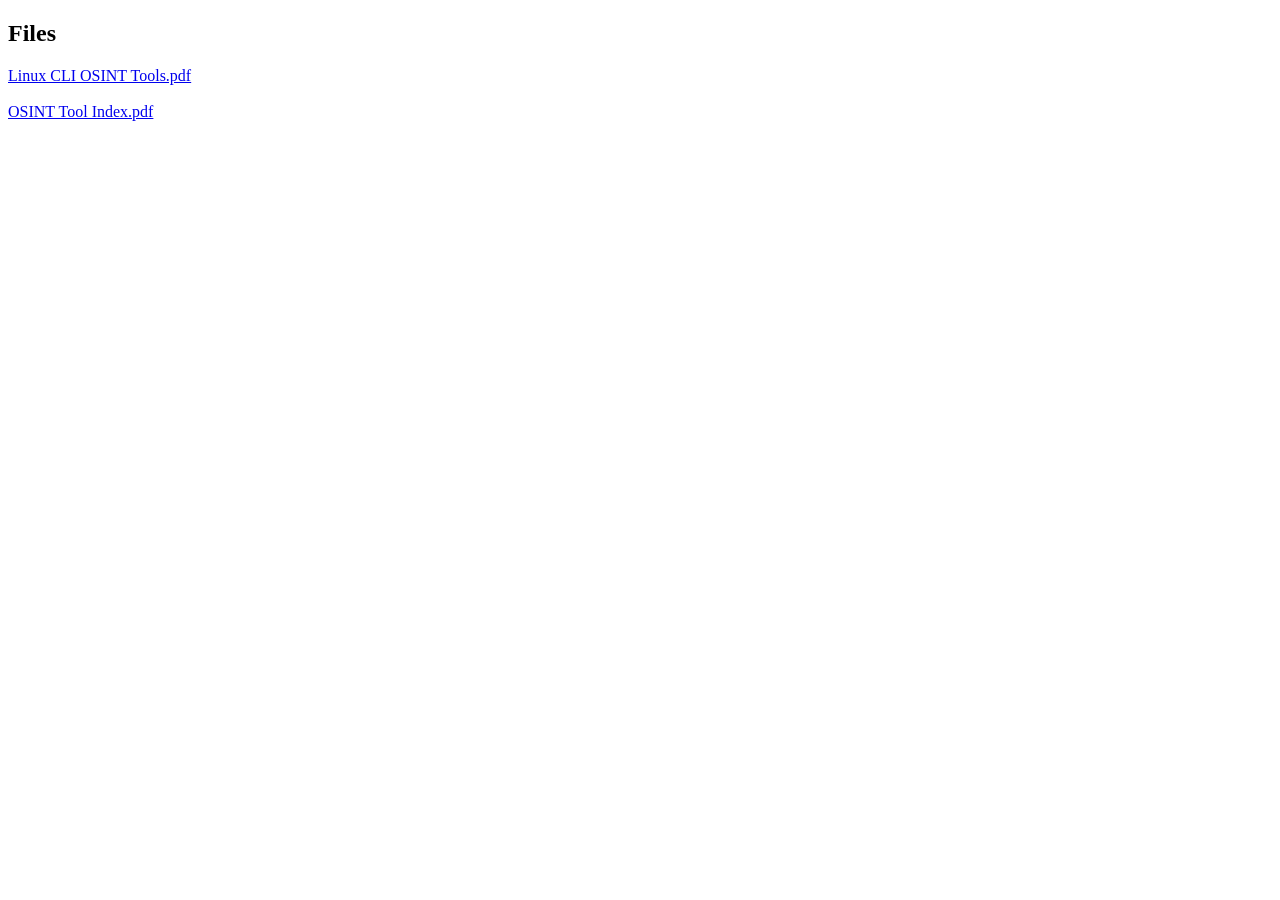
<file: OSINT/index.html>
<!DOCTYPE html>
<html>
<head>
    <title>Download Resources</title>
</head>
<body>
    <h2>Files</h2>
    <a href="Linux CLI OSINT Tools.pdf" download>Linux CLI OSINT Tools.pdf</a><br><br>
    <a href="OSINT Tool Index.pdf" download>OSINT Tool Index.pdf</a><br><br>
</body>
</html>
</file>
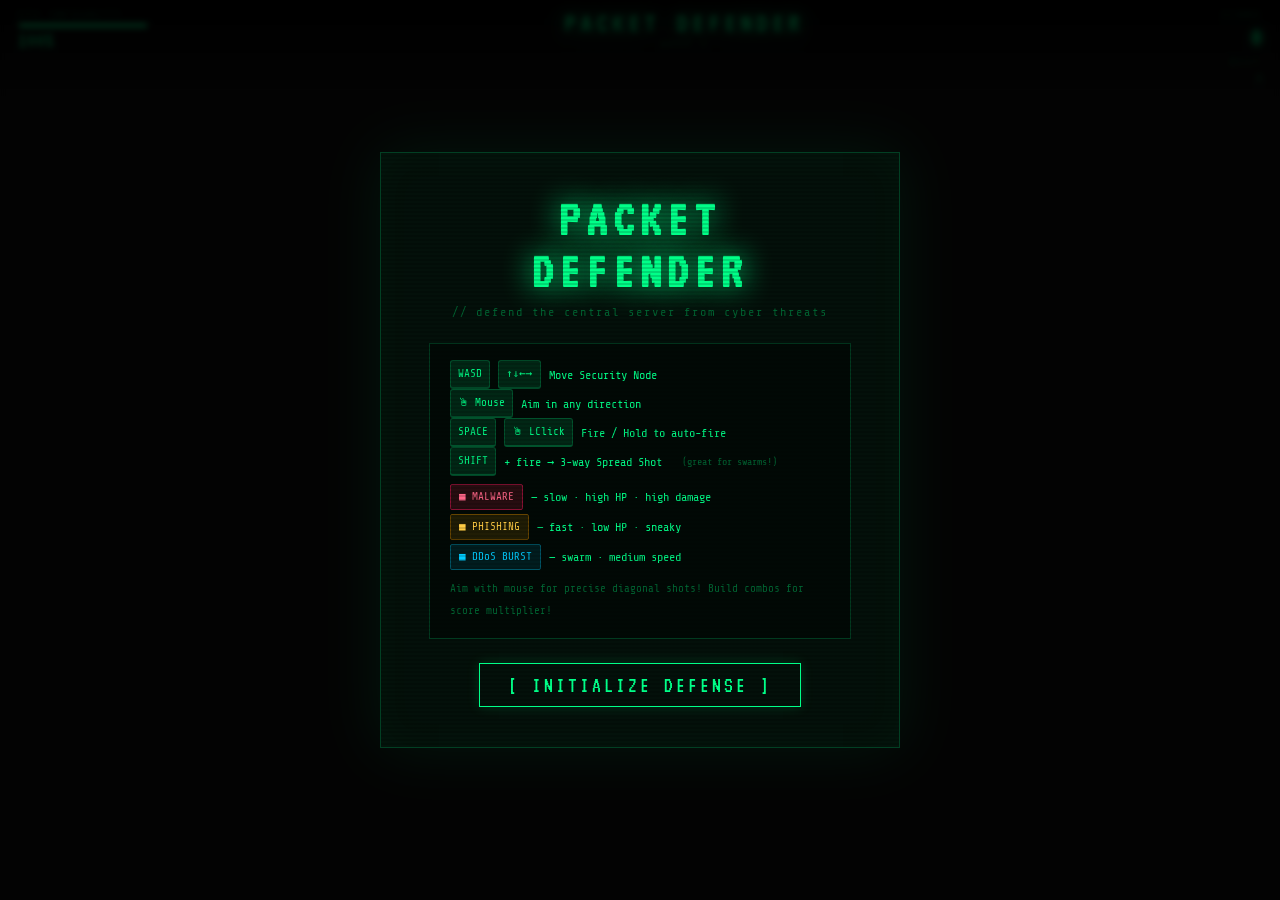
<file: packet-defender.html>
<!DOCTYPE html>
<html lang="en">
<head>
<meta charset="UTF-8" />
<meta name="viewport" content="width=device-width, initial-scale=1.0" />
<title>Packet Defender</title>
<link href="https://fonts.googleapis.com/css2?family=Share+Tech+Mono&family=VT323:wght@400&display=swap" rel="stylesheet"/>
<style>
/* ══════════════════════════════════════════════
   PACKET DEFENDER  —  Single-File Edition
   Dark terminal · Neon green · Retro CRT vibe
══════════════════════════════════════════════ */

*,*::before,*::after{box-sizing:border-box;margin:0;padding:0}

:root{
  --g:    #00ff88;   /* primary green */
  --gd:   #00cc66;
  --gdim: #006633;
  --r:    #ff2255;   /* threat red    */
  --rdim: #881133;
  --y:    #ffdd00;   /* combo yellow  */
  --b:    #00ccff;   /* accent blue   */
  --bg:   #0f0f0f;
  --panel:rgba(0,255,136,.05);
  --brd:  rgba(0,255,136,.2);
  --mono: 'Share Tech Mono',monospace;
  --vt:   'VT323',monospace;
}

html,body{
  width:100%;height:100%;
  background:var(--bg);
  color:var(--g);
  font-family:var(--mono);
  overflow:hidden;
  user-select:none;
  cursor:none;
}

/* ── Canvas ─────────────────────────── */
#c{
  display:block;
  position:fixed;
  inset:0;
  width:100%;height:100%;
}

/* ── HUD ────────────────────────────── */
#hud{
  position:fixed;
  top:0;left:0;right:0;
  display:flex;
  justify-content:space-between;
  align-items:flex-start;
  padding:10px 18px;
  background:linear-gradient(to bottom,rgba(0,0,0,.9) 0%,transparent 100%);
  z-index:10;
  pointer-events:none;
}

.hl{font-size:9px;letter-spacing:3px;color:var(--gdim);margin-bottom:3px;}

#ibw{
  width:130px;height:5px;
  background:rgba(255,255,255,.07);
  border:1px solid var(--brd);
  border-radius:3px;overflow:hidden;
}
#ib{
  height:100%;width:100%;
  background:var(--g);
  box-shadow:0 0 6px var(--g);
  transition:width .3s ease,background .3s ease;
}
#iv{font-family:var(--vt);font-size:22px;margin-top:1px;}

#gt{
  font-family:var(--vt);font-size:26px;
  letter-spacing:6px;text-align:center;
  text-shadow:0 0 18px var(--g);
}
#wl{text-align:center;font-size:10px;letter-spacing:3px;color:var(--gdim);margin-top:2px;}

#sv,#bv{font-family:var(--vt);text-align:right;}
#sv{font-size:28px;text-shadow:0 0 10px var(--g);}
#bv{font-size:16px;color:var(--gdim);}

/* ── Combo ──────────────────────────── */
#combo{
  position:fixed;
  bottom:28px;left:50%;
  transform:translateX(-50%);
  font-family:var(--vt);font-size:40px;
  color:var(--y);
  text-shadow:0 0 20px var(--y);
  z-index:10;pointer-events:none;
  opacity:0;transition:opacity .25s;
}

/* ── Screens ────────────────────────── */
.screen{
  position:fixed;inset:0;
  display:flex;align-items:center;justify-content:center;
  z-index:20;
  background:rgba(0,0,0,.78);
  backdrop-filter:blur(3px);
  cursor:default;
}

.box{
  border:1px solid var(--brd);
  background:var(--panel);
  padding:40px 48px;
  max-width:520px;width:90%;
  text-align:center;
  box-shadow:0 0 60px rgba(0,255,136,.08),inset 0 0 40px rgba(0,255,136,.03);
  position:relative;
}

/* CRT scanline on box */
.box::before{
  content:'';
  position:absolute;inset:0;
  background:repeating-linear-gradient(
    0deg,
    transparent,transparent 2px,
    rgba(0,0,0,.15) 2px,rgba(0,0,0,.15) 4px
  );
  pointer-events:none;
  border-radius:inherit;
}

.box h1{
  font-family:var(--vt);font-size:52px;
  letter-spacing:6px;
  color:var(--g);
  text-shadow:0 0 30px var(--g);
  margin-bottom:8px;
}
.box h1.red{color:var(--r);text-shadow:0 0 30px var(--r);}
.box p.sub{font-size:12px;letter-spacing:2px;color:var(--gdim);margin-bottom:24px;}

/* instructions */
.instr{
  text-align:left;
  border:1px solid var(--brd);
  background:rgba(0,0,0,.4);
  padding:16px 20px;
  margin-bottom:24px;
  font-size:12px;
  line-height:2;
}
.instr .row{display:flex;align-items:center;gap:8px;flex-wrap:wrap;}
kbd{
  background:rgba(0,255,136,.12);
  border:1px solid var(--brd);
  border-bottom:2px solid var(--brd);
  padding:2px 7px;border-radius:3px;
  font-family:var(--mono);font-size:11px;
  color:var(--g);
}
.tag{
  display:inline-block;padding:1px 8px;border-radius:2px;
  font-size:11px;font-family:var(--mono);
}
.tag.m{background:rgba(255,34,85,.15);color:#ff6688;border:1px solid var(--rdim);}
.tag.p{background:rgba(255,170,0,.12);color:#ffcc44;border:1px solid #664400;}
.tag.d{background:rgba(0,204,255,.1);color:var(--b);border:1px solid #005566;}

/* stat rows in gameover */
.sr{
  display:flex;justify-content:space-between;
  font-size:14px;padding:6px 0;
  border-bottom:1px solid rgba(0,255,136,.1);
}
.sr:last-child{border:none;}
.sr span:last-child{color:var(--g);font-family:var(--vt);font-size:22px;}
#fswrap{margin:16px 0 24px;text-align:left;}

/* button */
.btn{
  font-family:var(--vt);font-size:22px;
  letter-spacing:3px;
  color:var(--g);
  background:transparent;
  border:1px solid var(--g);
  padding:10px 28px;
  cursor:pointer;
  transition:background .2s,box-shadow .2s;
  box-shadow:0 0 12px rgba(0,255,136,.15);
  position:relative;z-index:1;
}
.btn:hover{
  background:rgba(0,255,136,.12);
  box-shadow:0 0 24px rgba(0,255,136,.35);
}

/* ── Kill-feed flash ────────────────── */
#kf{
  position:fixed;top:58px;left:18px;
  z-index:10;pointer-events:none;
  display:flex;flex-direction:column;gap:3px;
}
.kfe{
  font-size:11px;color:var(--gd);
  opacity:1;transition:opacity .5s;
}
</style>
</head>
<body>

<!-- HUD -->
<div id="hud">
  <div>
    <div class="hl">SYS INTEGRITY</div>
    <div id="ibw"><div id="ib"></div></div>
    <div id="iv">100%</div>
  </div>
  <div>
    <div id="gt">PACKET DEFENDER</div>
    <div id="wl">WAVE <span id="wn">1</span></div>
  </div>
  <div>
    <div class="hl" style="text-align:right">SCORE</div>
    <div id="sv">0</div>
    <div class="hl" style="text-align:right;margin-top:6px">BEST</div>
    <div id="bv">0</div>
  </div>
</div>

<!-- Combo -->
<div id="combo"></div>

<!-- Kill feed -->
<div id="kf"></div>

<!-- Canvas -->
<canvas id="c"></canvas>

<!-- Start Screen -->
<div id="ss" class="screen">
  <div class="box">
    <h1>PACKET<br>DEFENDER</h1>
    <p class="sub">// defend the central server from cyber threats</p>
    <div class="instr">
      <div class="row"><kbd>WASD</kbd><kbd>↑↓←→</kbd>Move Security Node</div>
      <div class="row"><kbd>🖱 Mouse</kbd>Aim in any direction</div>
      <div class="row"><kbd>SPACE</kbd><kbd>🖱 LClick</kbd>Fire / Hold to auto-fire</div>
      <div class="row"><kbd>SHIFT</kbd>+ fire → 3-way Spread Shot &nbsp;<span style="color:var(--gdim);font-size:10px">(great for swarms!)</span></div>
      <div style="margin-top:8px">
        <div class="row" style="margin-bottom:4px"><span class="tag m">■ MALWARE</span>— slow · high HP · high damage</div>
        <div class="row" style="margin-bottom:4px"><span class="tag p">■ PHISHING</span>— fast · low HP · sneaky</div>
        <div class="row"><span class="tag d">■ DDoS BURST</span>— swarm · medium speed</div>
      </div>
      <div style="margin-top:8px;font-size:11px;color:var(--gdim)">Aim with mouse for precise diagonal shots! Build combos for score multiplier!</div>
    </div>
    <button class="btn" id="startBtn">[ INITIALIZE DEFENSE ]</button>
  </div>
</div>

<!-- Game Over Screen -->
<div id="gs" class="screen" style="display:none">
  <div class="box">
    <h1 class="red">SYSTEM<br>BREACH</h1>
    <p class="sub">// server integrity compromised</p>
    <div id="fswrap">
      <div class="sr"><span>FINAL SCORE</span><span id="fs">0</span></div>
      <div class="sr"><span>WAVE REACHED</span><span id="fw">1</span></div>
      <div class="sr"><span>ENEMIES DESTROYED</span><span id="fk">0</span></div>
      <div class="sr"><span>HIGH SCORE</span><span id="fb">0</span></div>
    </div>
    <button class="btn" id="restartBtn">[ REINITIALIZE ]</button>
  </div>
</div>

<script>
// ═══════════════════════════════════════════════════════════════════
//  PACKET DEFENDER  —  script.js  (embedded)
//  Architecture: OOP  |  Loop: requestAnimationFrame  |  ES6 classes
// ═══════════════════════════════════════════════════════════════════

'use strict';

// ── Canvas setup ─────────────────────────────────────────────────
const canvas = document.getElementById('c');
const ctx    = canvas.getContext('2d');

function resize(){
  canvas.width  = window.innerWidth;
  canvas.height = window.innerHeight;
}
resize();
window.addEventListener('resize', resize);

// ── Colour palette ───────────────────────────────────────────────
const COL = {
  bg:      '#0f0f0f',
  green:   '#00ff88',
  greenD:  '#00cc66',
  red:     '#ff2255',
  yellow:  '#ffdd00',
  blue:    '#00ccff',
  orange:  '#ff8800',
  white:   '#ffffff',
};

// ── Input state ──────────────────────────────────────────────────
const keys = {};
window.addEventListener('keydown', e => {
  keys[e.code] = true;
  if(['Space','ArrowUp','ArrowDown','ArrowLeft','ArrowRight'].includes(e.code))
    e.preventDefault();
});
window.addEventListener('keyup',   e => { keys[e.code] = false; });

// ── Mouse state ──────────────────────────────────────────────────
const mouse = { x: canvas.width/2, y: canvas.height/2, down: false };
canvas.addEventListener('mousemove', e => {
  const r = canvas.getBoundingClientRect();
  mouse.x = e.clientX - r.left;
  mouse.y = e.clientY - r.top;
});
canvas.addEventListener('mousedown', e => { if(e.button===0) mouse.down=true;  });
canvas.addEventListener('mouseup',   e => { if(e.button===0) mouse.down=false; });
canvas.addEventListener('mouseleave',()=> { mouse.down=false; });

// ── Utility helpers ──────────────────────────────────────────────
const rand  = (a, b) => Math.random() * (b - a) + a;
const randI = (a, b) => Math.floor(rand(a, b));
const dist  = (a, b) => Math.hypot(a.x - b.x, a.y - b.y);
const clamp = (v, lo, hi) => Math.max(lo, Math.min(hi, v));

/** Draw glowing text */
function glowText(text, x, y, color, size, blur=12){
  ctx.save();
  ctx.font       = `${size}px 'VT323', monospace`;
  ctx.fillStyle  = color;
  ctx.shadowColor= color;
  ctx.shadowBlur = blur;
  ctx.textAlign  = 'center';
  ctx.textBaseline='middle';
  ctx.fillText(text, x, y);
  ctx.restore();
}

/** Draw neon circle */
function glowCircle(x, y, r, color, lineWidth=2, blur=10){
  ctx.save();
  ctx.strokeStyle= color;
  ctx.lineWidth  = lineWidth;
  ctx.shadowColor= color;
  ctx.shadowBlur = blur;
  ctx.beginPath();
  ctx.arc(x, y, r, 0, Math.PI*2);
  ctx.stroke();
  ctx.restore();
}

/** Draw tactical crosshair at mouse position */
function drawCrosshair(x, y, firing){
  const col  = firing ? COL.yellow : COL.blue;
  const size = 10;
  const gap  = 4;
  ctx.save();
  ctx.strokeStyle = col;
  ctx.lineWidth   = 1.5;
  ctx.shadowColor = col;
  ctx.shadowBlur  = firing ? 16 : 8;
  // Four arms
  ctx.beginPath();
  ctx.moveTo(x - size - gap, y); ctx.lineTo(x - gap, y);
  ctx.moveTo(x + gap, y);        ctx.lineTo(x + size + gap, y);
  ctx.moveTo(x, y - size - gap); ctx.lineTo(x, y - gap);
  ctx.moveTo(x, y + gap);        ctx.lineTo(x, y + size + gap);
  ctx.stroke();
  // Centre dot
  ctx.fillStyle = col;
  ctx.shadowBlur = 10;
  ctx.beginPath();
  ctx.arc(x, y, 1.5, 0, Math.PI*2);
  ctx.fill();
  // Outer circle
  ctx.globalAlpha = 0.4;
  ctx.beginPath();
  ctx.arc(x, y, size + gap, 0, Math.PI*2);
  ctx.stroke();
  ctx.restore();
}

/** Spawn point from a random edge */
function edgeSpawn(margin=30){
  const W = canvas.width, H = canvas.height;
  const side = randI(0,4);
  switch(side){
    case 0: return { x: rand(0,W), y: -margin };         // top
    case 1: return { x: W+margin,  y: rand(0,H) };       // right
    case 2: return { x: rand(0,W), y: H+margin };        // bottom
    default:return { x: -margin,   y: rand(0,H) };       // left
  }
}

// ═══════════════════════════════════════════════════════════
//  CLASS: Particle  — visual-only debris effect
// ═══════════════════════════════════════════════════════════
class Particle{
  constructor(x,y,color){
    this.x=x; this.y=y;
    this.color=color;
    const angle=rand(0,Math.PI*2);
    const speed=rand(1,5);
    this.vx=Math.cos(angle)*speed;
    this.vy=Math.sin(angle)*speed;
    this.life=1;
    this.decay=rand(0.025,0.06);
    this.r=rand(1,3);
  }
  update(){
    this.x+=this.vx; this.y+=this.vy;
    this.vx*=0.94;   this.vy*=0.94;
    this.life-=this.decay;
  }
  draw(){
    ctx.save();
    ctx.globalAlpha=Math.max(0,this.life);
    ctx.fillStyle=this.color;
    ctx.shadowColor=this.color;
    ctx.shadowBlur=6;
    ctx.beginPath();
    ctx.arc(this.x,this.y,this.r,0,Math.PI*2);
    ctx.fill();
    ctx.restore();
  }
  get dead(){ return this.life<=0; }
}

// ═══════════════════════════════════════════════════════════
//  CLASS: FloatingText  — score pop-up
// ═══════════════════════════════════════════════════════════
class FloatingText{
  constructor(x,y,text,color='#00ff88'){
    this.x=x; this.y=y;
    this.text=text; this.color=color;
    this.life=1; this.vy=-1.2;
  }
  update(){ this.y+=this.vy; this.life-=0.025; }
  draw(){
    ctx.save();
    ctx.globalAlpha=Math.max(0,this.life);
    ctx.font="18px 'VT323',monospace";
    ctx.fillStyle=this.color;
    ctx.shadowColor=this.color;
    ctx.shadowBlur=8;
    ctx.textAlign='center';
    ctx.fillText(this.text,this.x,this.y);
    ctx.restore();
  }
  get dead(){ return this.life<=0; }
}

// ═══════════════════════════════════════════════════════════
//  CLASS: Projectile  — Encryption Shot
// ═══════════════════════════════════════════════════════════
class Projectile{
  /**
   * @param {number} x
   * @param {number} y
   * @param {number} angle  — direction in radians
   * @param {number} speed
   */
  constructor(x,y,angle,speed=12){
    this.x=x; this.y=y;
    this.vx=Math.cos(angle)*speed;
    this.vy=Math.sin(angle)*speed;
    this.r=5;
    this.active=true;
    this.trail=[];
  }

  update(){
    // Store trail points
    this.trail.push({x:this.x,y:this.y});
    if(this.trail.length>8) this.trail.shift();

    this.x+=this.vx;
    this.y+=this.vy;

    // Deactivate if off-screen
    const pad=50;
    if(this.x<-pad||this.x>canvas.width+pad||
       this.y<-pad||this.y>canvas.height+pad){
      this.active=false;
    }
  }

  draw(){
    // Trail
    for(let i=0;i<this.trail.length;i++){
      const t=this.trail[i];
      const a=(i/this.trail.length)*0.4;
      ctx.save();
      ctx.globalAlpha=a;
      ctx.fillStyle=COL.blue;
      ctx.shadowColor=COL.blue;
      ctx.shadowBlur=4;
      ctx.beginPath();
      ctx.arc(t.x,t.y,this.r*(i/this.trail.length),0,Math.PI*2);
      ctx.fill();
      ctx.restore();
    }
    // Core
    ctx.save();
    ctx.fillStyle=COL.white;
    ctx.shadowColor=COL.blue;
    ctx.shadowBlur=16;
    ctx.beginPath();
    ctx.arc(this.x,this.y,this.r,0,Math.PI*2);
    ctx.fill();
    ctx.restore();
  }
}

// ═══════════════════════════════════════════════════════════
//  CLASS: Player  — Security Node
// ═══════════════════════════════════════════════════════════
class Player{
  constructor(){
    this.x = canvas.width /2;
    this.y = canvas.height/2 + 120;
    this.r = 14;
    this.speed = 4;
    this.baseSpeed = 4;
    this.boostSpeed = 9;
    this.boostCooldown = 0;
    this.boostDuration = 0;
    this.BOOST_MAX   = 180; // frames of cooldown
    this.BOOST_LEN   = 60;  // frames of boost
    this.shootCooldown = 0;
    this.SHOOT_RATE    = 10; // frames between shots (slightly faster)
    this.angle = 0; // facing direction — always toward mouse
    this.pulseT= 0;
    this.active = true;
  }

  handleInput(){
    // ── Movement ──────────────────────────────────────────
    let dx=0, dy=0;
    if(keys['ArrowUp']    || keys['KeyW']) dy=-1;
    if(keys['ArrowDown']  || keys['KeyS']) dy= 1;
    if(keys['ArrowLeft']  || keys['KeyA']) dx=-1;
    if(keys['ArrowRight'] || keys['KeyD']) dx= 1;
    if(dx!==0&&dy!==0){ dx*=0.707; dy*=0.707; }

    // ── Boost ──────────────────────────────────────────
    const boosting = keys['ShiftLeft']||keys['ShiftRight'];
    if(boosting && this.boostCooldown<=0 && this.boostDuration<=0){
      this.boostDuration = this.BOOST_LEN;
      this.boostCooldown = this.BOOST_MAX;
    }
    if(this.boostDuration>0){ this.speed=this.boostSpeed; this.boostDuration--; }
    else                     { this.speed=this.baseSpeed; }
    if(this.boostCooldown>0) this.boostCooldown--;

    this.x = clamp(this.x + dx*this.speed, this.r, canvas.width  - this.r);
    this.y = clamp(this.y + dy*this.speed, this.r, canvas.height - this.r);

    // ── Aim toward mouse (always) ─────────────────────────
    this.angle = Math.atan2(mouse.y - this.y, mouse.x - this.x);

    // ── Shoot: Space key OR left mouse button (auto-fire on hold) ──
    const wantsToShoot = keys['Space'] || mouse.down;
    const spreadMode   = keys['ShiftLeft'] || keys['ShiftRight'];

    if(this.shootCooldown>0) this.shootCooldown--;

    if(wantsToShoot && this.shootCooldown<=0){
      this.shootCooldown = this.SHOOT_RATE;

      if(spreadMode){
        // 3-way spread shot — great for diagonal clusters
        const spread = 0.22; // radians between each shot
        return [
          new Projectile(this.x, this.y, this.angle - spread),
          new Projectile(this.x, this.y, this.angle),
          new Projectile(this.x, this.y, this.angle + spread),
        ];
      } else {
        return [ new Projectile(this.x, this.y, this.angle) ];
      }
    }
    return [];
  }

  update(){ this.pulseT+=0.08; }

  draw(){
    const pulse = Math.sin(this.pulseT)*0.5+0.5;

    // Outer ring glow
    ctx.save();
    ctx.strokeStyle = COL.green;
    ctx.lineWidth   = 2;
    ctx.shadowColor = COL.green;
    ctx.shadowBlur  = 12+pulse*10;
    ctx.beginPath();
    ctx.arc(this.x,this.y,this.r+4,0,Math.PI*2);
    ctx.stroke();
    ctx.restore();

    // Inner solid node
    ctx.save();
    ctx.fillStyle   = COL.green;
    ctx.shadowColor = COL.green;
    ctx.shadowBlur  = 20+pulse*15;
    ctx.beginPath();
    ctx.arc(this.x,this.y,this.r,0,Math.PI*2);
    ctx.fill();
    ctx.restore();

    // Direction arrow toward mouse
    const tipX = this.x + Math.cos(this.angle)*(this.r+10);
    const tipY = this.y + Math.sin(this.angle)*(this.r+10);
    ctx.save();
    ctx.strokeStyle = COL.white;
    ctx.lineWidth   = 2;
    ctx.shadowColor = COL.blue;
    ctx.shadowBlur  = 10;
    ctx.beginPath();
    ctx.moveTo(this.x,this.y);
    ctx.lineTo(tipX,tipY);
    ctx.stroke();
    ctx.restore();

    // Laser sight line to crosshair (subtle)
    ctx.save();
    ctx.strokeStyle='rgba(0,204,255,0.12)';
    ctx.lineWidth=1;
    ctx.setLineDash([4,8]);
    ctx.beginPath();
    ctx.moveTo(tipX,tipY);
    ctx.lineTo(mouse.x, mouse.y);
    ctx.stroke();
    ctx.restore();

    // Boost cooldown arc
    if(this.boostCooldown>0){
      const pct = 1-(this.boostCooldown/this.BOOST_MAX);
      ctx.save();
      ctx.strokeStyle='rgba(0,204,255,0.5)';
      ctx.lineWidth=3;
      ctx.beginPath();
      ctx.arc(this.x,this.y,this.r+8,-Math.PI/2,-Math.PI/2+pct*Math.PI*2);
      ctx.stroke();
      ctx.restore();
    }
  }
}

// ═══════════════════════════════════════════════════════════
//  CLASS: Enemy  — base class
// ═══════════════════════════════════════════════════════════
class Enemy{
  /**
   * @param {number} x
   * @param {number} y
   * @param {string} type  'malware' | 'phishing' | 'ddos'
   */
  constructor(x,y,type){
    this.x=x; this.y=y;
    this.type=type;
    this.active=true;
    this.hitFlash=0;
    this.pulseT=rand(0,Math.PI*2);

    switch(type){
      case 'malware':
        this.r=18; this.speed=0.85; this.hp=6; this.maxHP=6;
        this.score=150; this.damage=25;
        this.color=COL.red; this.label='MLW';
        break;
      case 'phishing':
        this.r=9; this.speed=2.8; this.hp=2; this.maxHP=2;
        this.score=80;  this.damage=12;
        this.color='#ffaa00'; this.label='PHI';
        break;
      case 'ddos':
        this.r=12; this.speed=1.5; this.hp=3; this.maxHP=3;
        this.score=100; this.damage=15;
        this.color=COL.blue; this.label='DDS';
        break;
    }
  }

  /** Move toward a target {x,y} */
  moveToward(tx,ty){
    const angle = Math.atan2(ty-this.y, tx-this.x);
    this.x += Math.cos(angle)*this.speed;
    this.y += Math.sin(angle)*this.speed;
    this.pulseT += 0.1;
    if(this.hitFlash>0) this.hitFlash--;
  }

  /** Returns true if enemy died */
  hit(dmg=1){
    this.hp -= dmg;
    this.hitFlash = 6;
    if(this.hp<=0){ this.active=false; return true; }
    return false;
  }

  draw(){
    const pulse = Math.sin(this.pulseT)*0.4+0.6;
    const col   = this.hitFlash>0 ? COL.white : this.color;

    ctx.save();
    ctx.fillStyle  = col;
    ctx.shadowColor= col;
    ctx.shadowBlur = 14*pulse;
    ctx.globalAlpha= this.hitFlash>0 ? 1 : 0.9;

    if(this.type==='malware'){
      // Square shape
      const h=this.r*2;
      ctx.fillRect(this.x-this.r, this.y-this.r, h, h);
      ctx.strokeStyle=col; ctx.lineWidth=2;
      ctx.strokeRect(this.x-this.r-3, this.y-this.r-3, h+6, h+6);
    } else if(this.type==='phishing'){
      // Diamond
      ctx.beginPath();
      ctx.moveTo(this.x, this.y-this.r*1.4);
      ctx.lineTo(this.x+this.r, this.y);
      ctx.lineTo(this.x, this.y+this.r*1.4);
      ctx.lineTo(this.x-this.r, this.y);
      ctx.closePath();
      ctx.fill();
    } else {
      // Triangle (DDoS)
      ctx.beginPath();
      ctx.moveTo(this.x, this.y-this.r*1.2);
      ctx.lineTo(this.x+this.r*1.1, this.y+this.r);
      ctx.lineTo(this.x-this.r*1.1, this.y+this.r);
      ctx.closePath();
      ctx.fill();
      ctx.strokeStyle=col; ctx.lineWidth=1.5; ctx.stroke();
    }
    ctx.restore();

    // HP bar
    if(this.hp<this.maxHP){
      const bw=this.r*2+6, bh=3;
      const bx=this.x-bw/2, by=this.y-this.r-10;
      ctx.save();
      ctx.fillStyle='rgba(0,0,0,0.6)';
      ctx.fillRect(bx,by,bw,bh);
      ctx.fillStyle=this.color;
      ctx.fillRect(bx,by,bw*(this.hp/this.maxHP),bh);
      ctx.restore();
    }

    // Label
    ctx.save();
    ctx.font="9px 'Share Tech Mono',monospace";
    ctx.fillStyle='rgba(255,255,255,0.55)';
    ctx.textAlign='center';
    ctx.fillText(this.label, this.x, this.y+this.r+12);
    ctx.restore();
  }
}

// ═══════════════════════════════════════════════════════════
//  CLASS: Server  — central object to defend
// ═══════════════════════════════════════════════════════════
class Server{
  constructor(){
    this.x = canvas.width /2;
    this.y = canvas.height/2;
    this.r = 28;
    this.t = 0;
    this.shakeT = 0;
  }

  reposition(){
    this.x = canvas.width /2;
    this.y = canvas.height/2;
  }

  shake(){ this.shakeT=20; }

  update(){ this.t+=0.04; if(this.shakeT>0) this.shakeT--; }

  draw(integrity){
    const pct  = integrity/100;
    const col  = pct>0.5 ? COL.green : pct>0.25 ? COL.orange : COL.red;
    const pulse= Math.sin(this.t)*0.5+0.5;
    const sx   = this.shakeT>0 ? rand(-3,3) : 0;
    const sy   = this.shakeT>0 ? rand(-3,3) : 0;
    const cx   = this.x+sx, cy=this.y+sy;

    // Rotating orbit rings
    for(let i=0;i<3;i++){
      const a = this.t*(1+i*0.4) + i*(Math.PI*2/3);
      const ox= Math.cos(a)*(this.r+14+i*8);
      const oy= Math.sin(a)*(this.r+14+i*8);
      ctx.save();
      ctx.fillStyle=col;
      ctx.shadowColor=col;
      ctx.shadowBlur=8;
      ctx.globalAlpha=0.6;
      ctx.beginPath();
      ctx.arc(cx+ox,cy+oy,3,0,Math.PI*2);
      ctx.fill();
      ctx.restore();
    }

    // Outer defence ring
    glowCircle(cx,cy,this.r+10+pulse*4,col,1,8);

    // Body
    ctx.save();
    ctx.fillStyle=col;
    ctx.shadowColor=col;
    ctx.shadowBlur=30+pulse*20;
    ctx.beginPath();
    ctx.arc(cx,cy,this.r,0,Math.PI*2);
    ctx.fill();
    ctx.restore();

    // Inner cross (server icon)
    ctx.save();
    ctx.strokeStyle='rgba(0,0,0,0.5)';
    ctx.lineWidth=3;
    ctx.beginPath();
    ctx.moveTo(cx-12,cy); ctx.lineTo(cx+12,cy);
    ctx.moveTo(cx,cy-12); ctx.lineTo(cx,cy+12);
    ctx.stroke();
    ctx.restore();

    // Label
    glowText('SRV',cx,cy+this.r+16,col,16,8);
  }
}

// ═══════════════════════════════════════════════════════════
//  CLASS: Game  — main controller
// ═══════════════════════════════════════════════════════════
class Game{
  constructor(){
    this.state = 'start'; // 'running' | 'over' | 'start'

    // Core objects
    this.player  = null;
    this.server  = new Server();
    this.enemies = [];
    this.bullets = [];
    this.particles=[];
    this.floats  = [];

    // Stats
    this.score    = 0;
    this.bestScore= parseInt(localStorage.getItem('pd_best')||'0');
    this.integrity= 100;
    this.wave     = 1;
    this.kills    = 0;

    // Combo
    this.combo      = 0;
    this.comboTimer = 0;
    this.COMBO_TTL  = 120; // frames

    // Spawn control
    this.spawnTimer   = 0;
    this.spawnInterval= 90; // frames between spawns
    this.waveTimer    = 0;
    this.WAVE_DURATION= 1800; // frames per wave escalation

    // Starfield
    this.stars = Array.from({length:120},()=>({
      x:rand(0,canvas.width),
      y:rand(0,canvas.height),
      r:rand(0.3,1.5),
      a:rand(0.1,0.6)
    }));

    // Grid lines (drawn once)
    this.frameCount=0;

    this.bindUI();
    this.updateBestDisplay();
  }

  bindUI(){
    document.getElementById('startBtn')  .addEventListener('click',()=>this.start());
    document.getElementById('restartBtn').addEventListener('click',()=>this.start());
  }

  start(){
    // Reset
    this.player   = new Player();
    this.enemies  = [];
    this.bullets  = [];
    this.particles= [];
    this.floats   = [];
    this.score    = 0;
    this.integrity= 100;
    this.wave     = 1;
    this.kills    = 0;
    this.combo    = 0;
    this.comboTimer=0;
    this.spawnTimer=0;
    this.spawnInterval=90;
    this.waveTimer =0;
    this.frameCount=0;
    this.server.reposition();

    document.getElementById('ss').style.display='none';
    document.getElementById('gs').style.display='none';
    this.state='running';
    this.updateHUD();
    requestAnimationFrame(()=>this.loop());
  }

  // ── Main loop ─────────────────────────────────────────
  loop(){
    if(this.state!=='running') return;
    this.frameCount++;
    this.update();
    this.draw();
    requestAnimationFrame(()=>this.loop());
  }

  update(){
    this.server.update();
    this.waveTimer++;

    // Wave escalation
    if(this.waveTimer>=this.WAVE_DURATION){
      this.waveTimer=0;
      this.wave++;
      // Tighten spawn rate, floor at 20 frames
      this.spawnInterval=Math.max(20, this.spawnInterval-8);
      document.getElementById('wn').textContent=this.wave;
      this.addFloat(canvas.width/2, canvas.height/2-80,
        `WAVE ${this.wave}`, COL.yellow);
    }

    // ── Player ──────────────────────────────────────────
    const newBullets = this.player.handleInput();
    this.player.update();
    for(const b of newBullets) this.bullets.push(b);

    // ── Spawning ─────────────────────────────────────────
    this.spawnTimer++;
    if(this.spawnTimer>=this.spawnInterval){
      this.spawnTimer=0;
      this.spawnEnemy();
    }

    // ── Bullets ──────────────────────────────────────────
    for(const b of this.bullets) b.update();

    // ── Enemies ──────────────────────────────────────────
    for(const e of this.enemies){
      e.moveToward(this.server.x, this.server.y);

      // Enemy reaches server
      if(dist(e,this.server)<this.server.r+e.r){
        e.active=false;
        this.integrity=Math.max(0,this.integrity-e.damage);
        this.server.shake();
        this.spawnParticles(this.server.x,this.server.y,COL.red,12);
        this.addFloat(this.server.x, this.server.y-50, `-${e.damage}%`, COL.red);
        this.combo=0; this.comboTimer=0;
        this.updateHUD();
        if(this.integrity<=0){ this.gameOver(); return; }
      }

      // Bullet-enemy collision
      for(const b of this.bullets){
        if(!b.active||!e.active) continue;
        if(dist(b,e)<b.r+e.r){
          b.active=false;
          const killed=e.hit(1);
          this.spawnParticles(e.x,e.y,e.color,killed?12:4);
          if(killed){
            this.kills++;
            this.updateCombo();
            const pts=Math.round(e.score*(1+this.combo*0.5));
            this.score+=pts;
            this.addFloat(e.x,e.y-20,`+${pts}`,COL.green);
            this.addKillFeed(e.type, pts);
            this.updateHUD();
          }
        }
      }
    }

    // Combo timer
    if(this.combo>0){
      this.comboTimer--;
      if(this.comboTimer<=0){ this.combo=0; this.updateComboDisplay(); }
    }

    // ── Particles & floats ───────────────────────────────
    for(const p of this.particles) p.update();
    for(const f of this.floats)    f.update();

    // Purge dead objects
    this.bullets  = this.bullets  .filter(b=>b.active);
    this.enemies  = this.enemies  .filter(e=>e.active);
    this.particles= this.particles.filter(p=>!p.dead);
    this.floats   = this.floats   .filter(f=>!f.dead);
  }

  // ── Draw ──────────────────────────────────────────────
  draw(){
    const W=canvas.width, H=canvas.height;

    // Background
    ctx.fillStyle=COL.bg;
    ctx.fillRect(0,0,W,H);

    // Starfield
    for(const s of this.stars){
      ctx.save();
      ctx.globalAlpha=s.a+(Math.sin(this.frameCount*0.02+s.x)*0.1);
      ctx.fillStyle=COL.green;
      ctx.beginPath();
      ctx.arc(s.x,s.y,s.r,0,Math.PI*2);
      ctx.fill();
      ctx.restore();
    }

    // Grid
    this.drawGrid(W,H);

    // Server
    this.server.draw(this.integrity);

    // Enemies
    for(const e of this.enemies)  e.draw();

    // Particles & floats
    for(const p of this.particles) p.draw();
    for(const f of this.floats)    f.draw();

    // Bullets
    for(const b of this.bullets)  b.draw();

    // Player
    this.player.draw();

    // Crosshair (drawn on top of everything, at mouse position)
    if(this.state==='running'){
      const firing = keys['Space'] || mouse.down;
      drawCrosshair(mouse.x, mouse.y, firing);
    }

    // Scan-line overlay
    ctx.save();
    ctx.globalAlpha=0.03;
    for(let y=0;y<H;y+=4){
      ctx.fillStyle='#000';
      ctx.fillRect(0,y,W,2);
    }
    ctx.restore();

    // Vignette
    const vg=ctx.createRadialGradient(W/2,H/2,H*0.3,W/2,H/2,H*0.85);
    vg.addColorStop(0,'transparent');
    vg.addColorStop(1,'rgba(0,0,0,0.6)');
    ctx.save();
    ctx.fillStyle=vg;
    ctx.fillRect(0,0,W,H);
    ctx.restore();
  }

  drawGrid(W,H){
    ctx.save();
    ctx.strokeStyle='rgba(0,255,136,0.04)';
    ctx.lineWidth=1;
    const gs=60;
    for(let x=0;x<W;x+=gs){
      ctx.beginPath(); ctx.moveTo(x,0); ctx.lineTo(x,H); ctx.stroke();
    }
    for(let y=0;y<H;y+=gs){
      ctx.beginPath(); ctx.moveTo(0,y); ctx.lineTo(W,y); ctx.stroke();
    }
    ctx.restore();
  }

  // ── Enemy spawning ────────────────────────────────────
  spawnEnemy(){
    // Weighted random type; harder types more common in later waves
    const waveBonus = Math.min(this.wave-1, 5);
    const roll = rand(0,10+waveBonus);

    if(roll<5){
      // Phishing
      const p=edgeSpawn();
      this.enemies.push(new Enemy(p.x,p.y,'phishing'));
    } else if(roll<8+waveBonus*0.4){
      // DDoS — spawn a cluster
      const base=edgeSpawn();
      const count=randI(3,6);
      for(let i=0;i<count;i++){
        this.enemies.push(new Enemy(
          base.x+rand(-30,30),
          base.y+rand(-30,30),
          'ddos'
        ));
      }
    } else {
      // Malware
      const p=edgeSpawn();
      this.enemies.push(new Enemy(p.x,p.y,'malware'));
    }
  }

  // ── Combo system ──────────────────────────────────────
  updateCombo(){
    this.combo=Math.min(this.combo+1,20);
    this.comboTimer=this.COMBO_TTL;
    this.updateComboDisplay();
  }

  updateComboDisplay(){
    const el=document.getElementById('combo');
    if(this.combo>=3){
      el.textContent=`×${this.combo} COMBO`;
      el.style.opacity='1';
    } else {
      el.style.opacity='0';
    }
  }

  // ── HUD updates ───────────────────────────────────────
  updateHUD(){
    const pct=this.integrity/100;
    document.getElementById('ib').style.width=(pct*100)+'%';
    document.getElementById('ib').style.background=
      pct>0.5?'#00ff88':pct>0.25?'#ff8800':'#ff2255';
    document.getElementById('ib').style.boxShadow=
      `0 0 8px ${pct>0.5?'#00ff88':pct>0.25?'#ff8800':'#ff2255'}`;
    document.getElementById('iv').textContent=`${this.integrity}%`;
    document.getElementById('sv').textContent=this.score.toLocaleString();
    this.updateBestDisplay();
  }

  updateBestDisplay(){
    document.getElementById('bv').textContent=this.bestScore.toLocaleString();
  }

  // ── Helpers ───────────────────────────────────────────
  spawnParticles(x,y,color,n){
    for(let i=0;i<n;i++) this.particles.push(new Particle(x,y,color));
  }

  addFloat(x,y,text,color){
    this.floats.push(new FloatingText(x,y,text,color));
  }

  addKillFeed(type,pts){
    const kf=document.getElementById('kf');
    const el=document.createElement('div');
    el.className='kfe';
    const labels={malware:'MALWARE',phishing:'PHISHING',ddos:'DDoS'};
    el.textContent=`▶ ${labels[type]} neutralized  +${pts}`;
    kf.appendChild(el);
    setTimeout(()=>{el.style.opacity='0';},1500);
    setTimeout(()=>{el.remove();},2000);
    if(kf.children.length>5) kf.firstChild.remove();
  }

  // ── Game Over ─────────────────────────────────────────
  gameOver(){
    this.state='over';
    if(this.score>this.bestScore){
      this.bestScore=this.score;
      localStorage.setItem('pd_best', this.bestScore);
    }
    document.getElementById('fs').textContent=this.score.toLocaleString();
    document.getElementById('fw').textContent=this.wave;
    document.getElementById('fk').textContent=this.kills;
    document.getElementById('fb').textContent=this.bestScore.toLocaleString();
    document.getElementById('gs').style.display='flex';
    document.getElementById('combo').style.opacity='0';
  }
}

// ── Boot ─────────────────────────────────────────────────────────
window.addEventListener('load', ()=>{
  const game = new Game();
  // Expose for debugging
  window._game = game;
});
</script>
</body>
</html>
</file>
<file: styles.css>
*,*::before,*::after{box-sizing:border-box;margin:0;padding:0}
:root{
  --bg:#04080f;--bg2:#070d18;--surface:#0a1525;--border:#0d1f35;--border2:#152d4a;
  --cyan:#00f0ff;--cyan-dim:rgba(0,240,255,0.10);--cyan-glow:rgba(0,240,255,0.04);
  --green:#00ff9f;--green-dim:rgba(0,255,159,0.09);
  --orange:#ff6b00;--orange-dim:rgba(255,107,0,0.10);
  --red:#ff2d55;--yellow:#ffe600;--purple:#b44fff;
  --text:#a8cce0;--text-bright:#cce8f8;--white:#eef8ff;
  --muted:#1e3a54;--muted2:#3a6080;
}
html{scroll-behavior:smooth}
body{background:var(--bg);color:var(--text);font-family:'Rajdhani',sans-serif;font-size:16px;line-height:1.6;overflow-x:hidden;cursor:none}

/* HACKER GREEN TEXT SELECTION */
::selection{background:var(--green);color:var(--bg);text-shadow:0 0 8px rgba(0,255,159,0.7)}
::-moz-selection{background:var(--green);color:var(--bg);text-shadow:0 0 8px rgba(0,255,159,0.7)}

.cursor{position:fixed;width:22px;height:22px;border:1.5px solid var(--cyan);border-radius:50%;pointer-events:none;z-index:9999;transform:translate(-50%,-50%);transition:transform 0.12s,border-color 0.2s;mix-blend-mode:screen}
.cursor-dot{position:fixed;width:4px;height:4px;background:var(--cyan);border-radius:50%;pointer-events:none;z-index:9999;transform:translate(-50%,-50%)}
#matrix-canvas{position:fixed;inset:0;width:100%;height:100%;z-index:0;opacity:0.035;pointer-events:none}
.scanline{position:fixed;top:0;left:0;right:0;height:2px;background:linear-gradient(90deg,transparent,var(--cyan),transparent);z-index:100;animation:scan 10s linear infinite;opacity:0.22;pointer-events:none}
@keyframes scan{0%{top:-2px}100%{top:100vh}}

/* NAV */
nav{position:fixed;top:0;left:0;right:0;z-index:500;padding:0 48px;height:62px;display:flex;align-items:center;justify-content:space-between;background:rgba(4,8,15,0.94);border-bottom:1px solid var(--border);backdrop-filter:blur(14px)}
.nav-logo{font-family:'Share Tech Mono',monospace;font-size:13px;color:var(--cyan);letter-spacing:2px}
.nav-logo span{color:var(--muted2)}
.nav-links{display:flex;gap:28px;list-style:none}
.nav-links a{font-family:'Share Tech Mono',monospace;font-size:10px;color:var(--muted2);text-decoration:none;letter-spacing:2px;text-transform:uppercase;transition:color 0.2s;position:relative}
.nav-links a::after{content:'';position:absolute;bottom:-4px;left:0;width:0;height:1px;background:var(--cyan);transition:width 0.3s}
.nav-links a:hover,.nav-links a.active{color:var(--cyan)}
.nav-links a:hover::after,.nav-links a.active::after{width:100%}
.nav-status{display:flex;align-items:center;gap:8px;font-family:'Share Tech Mono',monospace;font-size:10px;color:var(--green);letter-spacing:1px}
.status-dot{width:7px;height:7px;background:var(--green);border-radius:50%;animation:pulse 2s ease-in-out infinite}
@keyframes pulse{0%,100%{opacity:1;box-shadow:0 0 0 0 rgba(0,255,159,0.5)}50%{opacity:.6;box-shadow:0 0 0 7px rgba(0,255,159,0)}}

/* LAYOUT */
main{position:relative;z-index:1}
.section-wrap{max-width:1160px;margin:0 auto;padding:100px 48px}
.section-label{font-family:'Share Tech Mono',monospace;font-size:10px;letter-spacing:4px;color:var(--cyan);text-transform:uppercase;margin-bottom:12px;display:flex;align-items:center;gap:12px}
.section-label::before{content:'//';color:var(--muted2)}
.section-label::after{content:'';flex:1;height:1px;background:linear-gradient(90deg,var(--border2),transparent);max-width:200px}

/* HERO */
#hero{min-height:100vh;display:flex;flex-direction:column;justify-content:center;padding:120px 80px 80px;position:relative;max-width:100%}
.hero-eyebrow{font-family:'Share Tech Mono',monospace;font-size:11px;color:var(--cyan);letter-spacing:3px;margin-bottom:24px;animation:fadeUp 0.7s ease forwards;opacity:0}

/* HERO NAME — Rajdhani bold, no arcade */
.hero-name{font-family:'Rajdhani',sans-serif;font-size:clamp(3.8rem,9vw,7.5rem);font-weight:800;line-height:0.92;color:var(--white);letter-spacing:4px;animation:fadeUp 0.7s ease 0.1s forwards;opacity:0;text-transform:uppercase}
.hero-name .n-cyan{color:var(--cyan)}
.hero-name .n-green{color:var(--green)}
.hero-name::after{content:'';display:block;height:3px;width:100%;margin-top:18px;background:repeating-linear-gradient(90deg,var(--cyan) 0px,var(--cyan) 10px,transparent 10px,transparent 16px);opacity:0.4;max-width:53%}

.hero-role{font-family:'Share Tech Mono',monospace;font-size:clamp(0.65rem,1.3vw,0.9rem);color:var(--muted2);letter-spacing:5px;margin-top:18px;text-transform:uppercase;animation:fadeUp 0.7s ease 0.2s forwards;opacity:0; max-width:54%}
.hero-tagline{font-size:15px;color:var(--text);max-width:580px;margin-top:26px;line-height:1.85;font-weight:300;animation:fadeUp 0.7s ease 0.3s forwards;opacity:0}
.hero-tagline strong{color:var(--cyan);font-weight:600}
.hero-badges{display:flex;flex-wrap:wrap;gap:10px;margin-top:28px;animation:fadeUp 0.7s ease 0.35s forwards;opacity:0}
.hbadge{display:inline-flex;align-items:center;gap:6px;padding:5px 13px;border:1px solid;font-family:'Share Tech Mono',monospace;font-size:9px;letter-spacing:1.5px}
.hb-cyan{border-color:rgba(0,240,255,0.3);color:var(--cyan);background:var(--cyan-dim)}
.hb-green{border-color:rgba(0,255,159,0.3);color:var(--green);background:var(--green-dim)}
.hb-orange{border-color:rgba(255,107,0,0.3);color:var(--orange);background:var(--orange-dim)}
.hb-purple{border-color:rgba(180,79,255,0.3);color:var(--purple);background:rgba(180,79,255,0.08)}
.hero-stats{display:flex;gap:44px;margin-top:40px;animation:fadeUp 0.7s ease 0.4s forwards;opacity:0}
.hstat-num{font-family:'Share Tech Mono',monospace;font-size:1.7rem;color:var(--cyan);line-height:1;margin-bottom:8px}
.hstat-label{font-family:'Share Tech Mono',monospace;font-size:8px;color:var(--muted2);letter-spacing:2px;text-transform:uppercase}
.hero-cta{display:flex;gap:14px;margin-top:40px;animation:fadeUp 0.7s ease 0.5s forwards;opacity:0}
.btn-primary{padding:12px 30px;background:transparent;border:1px solid var(--cyan);color:var(--cyan);font-family:'Share Tech Mono',monospace;font-size:10px;letter-spacing:3px;text-transform:uppercase;text-decoration:none;cursor:none;transition:all 0.25s;position:relative;overflow:hidden}
.btn-primary::before{content:'';position:absolute;inset:0;background:var(--cyan);transform:translateX(-100%);transition:transform 0.3s;z-index:0}
.btn-primary:hover::before{transform:translateX(0)}
.btn-primary:hover{color:var(--bg);box-shadow:0 0 22px rgba(0,240,255,0.32)}
.btn-primary span{position:relative;z-index:1}
.btn-secondary{padding:12px 30px;background:transparent;border:1px solid var(--border2);color:var(--text);font-family:'Share Tech Mono',monospace;font-size:10px;letter-spacing:3px;text-transform:uppercase;text-decoration:none;cursor:none;transition:all 0.2s}
.btn-secondary:hover{border-color:var(--cyan);color:var(--cyan)}

/* INTERACTIVE TERMINAL */
.hero-terminal{position:absolute;right:80px;top:50%;transform:translateY(-50%);width:420px;background:var(--surface);border:1px solid var(--border2);animation:fadeUp 0.7s ease 0.6s forwards;opacity:0;box-shadow:0 0 50px rgba(0,240,255,0.06)}
.term-bar{padding:10px 16px;background:var(--bg2);border-bottom:1px solid var(--border);display:flex;align-items:center;gap:7px}
.term-dot{width:10px;height:10px;border-radius:50%}
.td1{background:#ff5f56}.td2{background:#febc2e}.td3{background:#28c840}
.term-title{margin-left:8px;font-family:'Share Tech Mono',monospace;font-size:9px;color:var(--muted2)}
.term-hint{margin-left:auto;font-family:'Share Tech Mono',monospace;font-size:8px;color:var(--muted2);opacity:0.55}
.term-output{padding:14px 18px 6px;font-family:'Share Tech Mono',monospace;font-size:10.5px;line-height:1.9;min-height:160px;max-height:234px;overflow-y:auto}
.term-output::-webkit-scrollbar{width:2px}
.term-output::-webkit-scrollbar-thumb{background:var(--border2)}
.t-line{display:block}
.t-prompt{color:var(--green)}
.t-cmd{color:var(--text-bright)}
.t-out{color:var(--muted2);padding-left:14px}
.t-bright{color:var(--text-bright);padding-left:14px}
.t-cyan{color:var(--cyan)}
.t-orange{color:var(--orange)}
.t-grn{color:var(--green)}
.t-red{color:var(--red)}
.t-yellow{color:var(--yellow)}
.t-purple{color:var(--purple)}
.t-gap{display:block;height:4px}
.term-input-row{display:flex;align-items:center;padding:8px 18px 13px;gap:6px;border-top:1px solid var(--border)}
.term-input-prompt{font-family:'Share Tech Mono',monospace;font-size:10.5px;color:var(--green);white-space:nowrap;flex-shrink:0}
.term-input{flex:1;background:transparent;border:none;outline:none;font-family:'Share Tech Mono',monospace;font-size:10.5px;color:var(--text-bright);caret-color:var(--cyan);cursor:text}
.t-cursor-blink{display:inline-block;width:7px;height:11px;background:var(--cyan);animation:blink 1s step-end infinite;vertical-align:middle}
@keyframes blink{0%,100%{opacity:1}50%{opacity:0}}

/* ABOUT */
#about{border-top:1px solid var(--border)}
.about-grid{display:grid;grid-template-columns:1.1fr 0.9fr;gap:60px;margin-top:48px;align-items:start}
.about-h2{font-family:'Rajdhani',sans-serif;font-size:clamp(2rem,3.8vw,3.2rem);color:var(--white);line-height:1.05;margin-bottom:22px;font-weight:700;letter-spacing:2px}
.about-h2 em{color:var(--cyan);font-style:normal}
.about-text{font-size:14px;color:var(--text-bright);line-height:1.9;font-weight:400;margin-bottom:12px}
.about-text strong{color:var(--white);font-weight:700}
.info-grid{display:grid;grid-template-columns:1fr 1fr;gap:9px;margin-top:26px}
.info-item{padding:12px 15px;border:1px solid var(--border);background:var(--surface);transition:border-color 0.2s}
.info-item:hover{border-color:var(--cyan)}
.info-key{font-family:'Share Tech Mono',monospace;font-size:8px;color:var(--muted2);letter-spacing:2px;text-transform:uppercase;margin-bottom:3px}
.info-val{font-size:13px;color:var(--text-bright);font-weight:600}
.focus-list{display:flex;flex-direction:column;gap:12px}
.focus-item{padding:16px 20px;border:1px solid var(--border);background:var(--surface);display:flex;align-items:flex-start;gap:13px;transition:all 0.2s;position:relative;overflow:hidden}
.focus-item::before{content:'';position:absolute;left:0;top:0;bottom:0;width:2px;background:var(--cyan);transform:scaleY(0);transition:transform 0.3s}
.focus-item:hover{border-color:var(--border2);background:var(--cyan-glow)}
.focus-item:hover::before{transform:scaleY(1)}
.focus-icon{font-size:17px;width:36px;height:36px;display:flex;align-items:center;justify-content:center;background:var(--cyan-dim);border:1px solid rgba(0,240,255,0.15);flex-shrink:0}
.focus-title{font-size:13px;font-weight:700;color:var(--white);margin-bottom:3px;letter-spacing:1px}
.focus-desc{font-size:12px;color:var(--text);line-height:1.6;font-weight:400}

/* SKILLS */
#skills{border-top:1px solid var(--border)}
.skills-h2,.exp-h2,.proj-h2,.edu-h2{font-family:'Rajdhani',sans-serif;font-size:clamp(2rem,3.8vw,3.2rem);color:var(--white);letter-spacing:2px;margin-bottom:40px;font-weight:700}
.skills-grid{display:grid;grid-template-columns:repeat(3,1fr);gap:18px}
.skill-category{background:var(--surface);border:1px solid var(--border);padding:24px;transition:border-color 0.3s}
.skill-category:hover{border-color:var(--border2)}
.skill-cat-header{display:flex;align-items:center;gap:10px;margin-bottom:20px;padding-bottom:13px;border-bottom:1px solid var(--border)}
.skill-cat-icon{font-size:15px}
.skill-cat-name{font-family:'Rajdhani',sans-serif;font-size:12px;font-weight:700;color:var(--white);letter-spacing:2px;text-transform:uppercase}
.skill-bars{display:flex;flex-direction:column;gap:12px}
.skill-bar-top{display:flex;justify-content:space-between;margin-bottom:5px}
.skill-name{font-family:'Share Tech Mono',monospace;font-size:10px;color:var(--text-bright)}
.skill-pct{font-family:'Share Tech Mono',monospace;font-size:10px;color:var(--cyan)}
.skill-bar-track{height:3px;background:var(--border);position:relative;overflow:hidden}
.skill-bar-fill{position:absolute;top:0;left:0;height:100%;width:0%;background:linear-gradient(90deg,var(--cyan),var(--green));transition:width 1.3s cubic-bezier(0.4,0,0.2,1)}
.tool-tags{display:flex;flex-wrap:wrap;gap:7px}
.tool-tag{padding:5px 11px;border:1px solid var(--border2);font-family:'Share Tech Mono',monospace;font-size:9px;color:var(--text-bright);letter-spacing:.5px;transition:border-color 0.2s,color 0.2s}
.tool-tag:hover{border-color:var(--cyan);color:var(--cyan)}

/* EXPERIENCE */
#experience{border-top:1px solid var(--border)}
.exp-timeline{position:relative;padding-left:30px}
.exp-timeline::before{content:'';position:absolute;left:0;top:12px;bottom:0;width:1px;background:linear-gradient(180deg,var(--cyan),transparent)}
.exp-item{position:relative;margin-bottom:32px}
.exp-item::before{content:'';position:absolute;left:-34px;top:14px;width:10px;height:10px;border:2px solid var(--cyan);background:var(--bg);border-radius:0}
.exp-period{font-family:'Share Tech Mono',monospace;font-size:9px;color:var(--cyan);letter-spacing:2px;margin-bottom:8px}
.exp-card{background:var(--surface);border:1px solid var(--border);padding:20px 24px;transition:border-color 0.2s}
.exp-card:hover{border-color:var(--border2)}
.exp-top{display:flex;justify-content:space-between;align-items:flex-start;margin-bottom:4px}
.exp-role{font-family:'Rajdhani',sans-serif;font-size:1.05rem;font-weight:700;color:var(--white);letter-spacing:1px}
.exp-org{font-size:12px;color:var(--cyan);font-weight:500;margin-bottom:10px}
.exp-bullets{list-style:none}
.exp-bullets li{font-size:13px;color:var(--text-bright);line-height:1.75;padding-left:14px;position:relative;font-weight:400;margin-bottom:4px}
.exp-bullets li::before{content:'›';position:absolute;left:0;color:var(--cyan)}
.exp-bullets li strong{color:var(--white);font-weight:700}
.exp-tag{font-family:'Share Tech Mono',monospace;font-size:8px;padding:3px 10px;border:1px solid;letter-spacing:1px;white-space:nowrap}
.tag-current{color:var(--green);border-color:var(--green);background:var(--green-dim)}
.tag-past{color:var(--muted2);border-color:var(--muted2)}

/* PROJECTS */
#projects{border-top:1px solid var(--border)}
.projects-grid{display:grid;grid-template-columns:repeat(2,1fr);gap:16px}
.project-card{background:var(--surface);border:1px solid var(--border);padding:24px;position:relative;overflow:hidden;transition:border-color 0.3s,transform 0.2s;cursor:none}
.project-card::after{content:'';position:absolute;top:0;right:0;width:0;height:0;border-style:solid;border-width:0 20px 20px 0;border-color:transparent var(--border2) transparent transparent;transition:border-color 0.2s}
.project-card:hover{border-color:var(--cyan);transform:translateY(-3px);box-shadow:0 10px 32px rgba(0,240,255,0.07)}
.project-card:hover::after{border-right-color:var(--cyan)}
.project-card.featured-proj{grid-column:span 2;border-color:var(--border2)}
.feat-label{position:absolute;top:0;left:22px;background:var(--cyan);color:var(--bg);font-family:'Share Tech Mono',monospace;font-size:8px;letter-spacing:2px;padding:4px 12px;text-transform:uppercase;font-weight:700}
.feat-inner{display:grid;grid-template-columns:1fr 1fr;gap:28px;padding-top:20px}
.feat-visual{background:var(--bg);border:1px solid var(--border);display:flex;flex-direction:column;justify-content:center;padding:18px;font-family:'Share Tech Mono',monospace;font-size:10px;color:var(--cyan);min-height:150px;line-height:2;gap:1px}
.fv-dim{color:var(--muted2)}.fv-red{color:var(--red)}.fv-green{color:var(--green)}.fv-orange{color:var(--orange)}
.proj-period{font-family:'Share Tech Mono',monospace;font-size:9px;color:var(--orange);letter-spacing:1px;margin-bottom:7px}
.proj-title{font-family:'Rajdhani',sans-serif;font-size:1.1rem;font-weight:700;color:var(--white);margin-bottom:9px;letter-spacing:1px;line-height:1.3}
.proj-desc{font-size:13px;color:var(--text-bright);line-height:1.75;margin-bottom:16px;font-weight:400}
.proj-desc strong{color:var(--cyan)}
.proj-tags{display:flex;flex-wrap:wrap;gap:6px}
.proj-tag{font-family:'Share Tech Mono',monospace;font-size:8px;padding:3px 9px;border:1px solid var(--border2);color:var(--text-bright);letter-spacing:.5px}
.proj-num{position:absolute;bottom:14px;right:20px;font-family:'Share Tech Mono',monospace;font-size:2rem;color:var(--border2);line-height:1;transition:color 0.3s}
.project-card:hover .proj-num{color:rgba(0,240,255,0.08)}

/* EDUCATION */
#education{border-top:1px solid var(--border)}
.edu-grid{display:grid;grid-template-columns:1fr 1fr;gap:18px;margin-bottom:44px}
.edu-card{background:var(--surface);border:1px solid var(--border);padding:24px;position:relative;overflow:hidden;transition:border-color 0.2s}
.edu-card::before{content:'';position:absolute;top:0;left:0;right:0;height:2px;background:var(--cyan);opacity:0;transition:opacity 0.3s}
.edu-card:hover{border-color:var(--border2)}
.edu-card:hover::before{opacity:1}
.edu-year{font-family:'Share Tech Mono',monospace;font-size:9px;color:var(--cyan);letter-spacing:2px;margin-bottom:9px}
.edu-degree{font-family:'Rajdhani',sans-serif;font-size:1rem;font-weight:700;color:var(--white);letter-spacing:1px;margin-bottom:4px;line-height:1.3}
.edu-uni{font-size:12px;color:var(--cyan);font-weight:500;margin-bottom:7px}
.edu-meta{font-size:11px;color:var(--text);font-family:'Share Tech Mono',monospace}
.achievements-label{margin-top:44px;margin-bottom:22px}
.achieve-grid{display:grid;grid-template-columns:repeat(2,1fr);gap:11px}
.achieve-item{background:var(--surface);border:1px solid var(--border);padding:15px 18px;display:flex;align-items:flex-start;gap:11px;transition:border-color 0.2s}
.achieve-item:hover{border-color:var(--border2)}
.ach-icon{font-size:15px;flex-shrink:0;margin-top:1px}
.ach-text{font-size:13px;color:var(--text-bright);line-height:1.55;font-weight:400}
.ach-text strong{color:var(--yellow);font-weight:600;font-size:11px;display:block;margin-bottom:2px;font-family:'Share Tech Mono',monospace;letter-spacing:.8px}
.cert-grid{display:grid;grid-template-columns:repeat(3,1fr);gap:14px;margin-top:44px}
.cert-item{padding:20px;border:1px solid var(--border);background:var(--surface);text-align:center;transition:border-color 0.2s}
.cert-item:hover{border-color:var(--cyan)}
.cert-icon{font-size:24px;margin-bottom:9px}
.cert-name{font-family:'Rajdhani',sans-serif;font-size:13px;font-weight:700;color:var(--white);margin-bottom:4px;letter-spacing:1px;line-height:1.3}
.cert-org{font-family:'Share Tech Mono',monospace;font-size:10px;color:var(--muted2);letter-spacing:1px}
.cert-status{margin-top:9px;font-family:'Share Tech Mono',monospace;font-size:8px;padding:3px 9px;display:inline-block;border:1px solid}
.cs-active{color:var(--green);border-color:var(--green);background:var(--green-dim)}
.cs-pursuing{color:var(--cyan);border-color:var(--cyan);background:var(--cyan-dim)}
.cs-planned{color:var(--yellow);border-color:var(--yellow);background:rgba(255,230,0,0.07)}

/* CONTACT */
#contact{border-top:1px solid var(--border);text-align:center}
.contact-h2{font-family:'Rajdhani',sans-serif;font-size:clamp(2.8rem,6.5vw,5rem);color:var(--white);letter-spacing:4px;line-height:1.05;margin-bottom:8px;font-weight:700}
.contact-h2 em{color:var(--cyan);font-style:normal}
.contact-sub{font-size:14px;color:var(--text-bright);margin-bottom:40px;font-weight:400}
.contact-links{display:flex;gap:12px;justify-content:center;flex-wrap:wrap;margin-bottom:40px}
.contact-link{display:flex;align-items:center;gap:9px;padding:12px 24px;border:1px solid var(--border2);color:var(--text-bright);text-decoration:none;font-family:'Share Tech Mono',monospace;font-size:10px;letter-spacing:2px;transition:all 0.2s;cursor:none}
.contact-link:hover{border-color:var(--cyan);color:var(--cyan);background:var(--cyan-dim)}
.contact-link svg{width:14px;height:14px;stroke:currentColor;fill:none;stroke-width:2}
.avail-bar{display:inline-flex;align-items:center;gap:12px;padding:12px 26px;border:1px solid rgba(0,255,159,0.2);background:rgba(0,255,159,0.04);font-family:'Share Tech Mono',monospace;font-size:10px;color:var(--green);letter-spacing:2px}
footer{border-top:1px solid var(--border);padding:20px 80px;display:flex;justify-content:space-between;align-items:center;font-family:'Share Tech Mono',monospace;font-size:9px;color:var(--muted2);position:relative;z-index:1}
@keyframes fadeUp{from{opacity:0;transform:translateY(22px)}to{opacity:1;transform:translateY(0)}}
.reveal{opacity:0;transform:translateY(16px);transition:opacity 0.65s ease,transform 0.65s ease}
.reveal.visible{opacity:1;transform:translateY(0)}

/* HAMBURGER */
.nav-hamburger{display:none;flex-direction:column;justify-content:center;gap:5px;background:none;border:1px solid var(--border2);padding:7px 9px;cursor:pointer;flex-shrink:0;transition:border-color 0.2s}
.nav-hamburger:hover{border-color:var(--cyan)}
.nav-hamburger span{display:block;width:20px;height:2px;background:var(--cyan);transition:all 0.3s}
.nav-hamburger.open span:nth-child(1){transform:translateY(7px) rotate(45deg)}
.nav-hamburger.open span:nth-child(2){opacity:0;transform:scaleX(0)}
.nav-hamburger.open span:nth-child(3){transform:translateY(-7px) rotate(-45deg)}

/* MOBILE NAV DRAWER */
.mobile-nav{display:flex;flex-direction:column;position:fixed;top:62px;left:0;right:0;background:rgba(4,8,15,0.98);border-bottom:1px solid var(--border2);backdrop-filter:blur(14px);z-index:498;padding:0 24px;transform:translateY(-8px);opacity:0;pointer-events:none;transition:transform 0.25s ease,opacity 0.25s ease}
.mobile-nav.open{transform:translateY(0);opacity:1;pointer-events:auto}
.mobile-nav a{font-family:'Share Tech Mono',monospace;font-size:11px;color:var(--muted2);text-decoration:none;letter-spacing:2px;text-transform:uppercase;padding:14px 0;border-bottom:1px solid var(--border);display:block;transition:color 0.2s}
.mobile-nav a:last-child{border-bottom:none;padding-bottom:18px}
.mobile-nav a:hover{color:var(--cyan)}

/* RESPONSIVE */
@media(max-width:1200px){
  .hero-terminal{display:none}
}
@media(max-width:960px){
  nav{padding:0 20px}
  .nav-links{display:none}
  .nav-hamburger{display:flex}
  #hero{padding:106px 22px 68px}
  .section-wrap{padding:68px 22px}
  .hero-role{max-width:100%}
  .hero-name::after{max-width:100%}
  .about-grid{grid-template-columns:1fr;gap:36px}
  .skills-grid{grid-template-columns:1fr 1fr}
  .projects-grid{grid-template-columns:1fr}
  .project-card.featured-proj{grid-column:span 1}
  .feat-inner{grid-template-columns:1fr}
  .edu-grid{grid-template-columns:1fr}
  .cert-grid{grid-template-columns:1fr 1fr}
  .achieve-grid{grid-template-columns:1fr}
  .hero-stats{gap:20px;flex-wrap:wrap}
  footer{padding:16px 20px;flex-direction:column;gap:6px;text-align:center}
}
@media(max-width:768px){
  .nav-logo{font-size:11px;letter-spacing:1px}
  .nav-status{font-size:9px;letter-spacing:0.5px}
  .hero-stats{display:grid;grid-template-columns:1fr 1fr;gap:16px 24px}
  .hstat-num{font-size:1.2rem}
  .avail-bar{font-size:9px;padding:10px 16px;letter-spacing:1px;text-align:center}
  .contact-link{padding:10px 16px;font-size:9px;letter-spacing:1px}
  .proj-tags{gap:5px}
}
@media(max-width:580px){
  .nav-logo{font-size:10px}
  .skills-grid{grid-template-columns:1fr}
  .skills-grid .skill-category{grid-column:span 1 !important}
  .hero-stats{grid-template-columns:1fr 1fr;gap:14px}
  .hstat-num{font-size:1rem}
  .cert-grid{grid-template-columns:1fr}
  .info-grid{grid-template-columns:1fr}
  .hero-name{font-size:3rem;letter-spacing:2px}
  .hero-badges{gap:7px}
  .hbadge{font-size:8px;padding:4px 10px}
  .hbadge svg{width:14px;height:14px}
  .hero-cta{flex-direction:column;gap:10px}
  .btn-primary,.btn-secondary{text-align:center;display:block;padding:13px 20px}
  .avail-bar{flex-direction:column;gap:6px;text-align:center}
  .contact-links{gap:8px}
  .contact-link{flex:1;min-width:140px;justify-content:center}
  .achieve-grid{gap:9px}
}
::-webkit-scrollbar{width:4px}::-webkit-scrollbar-track{background:var(--bg)}::-webkit-scrollbar-thumb{background:var(--border2)}::-webkit-scrollbar-thumb:hover{background:var(--cyan)}
</file>
